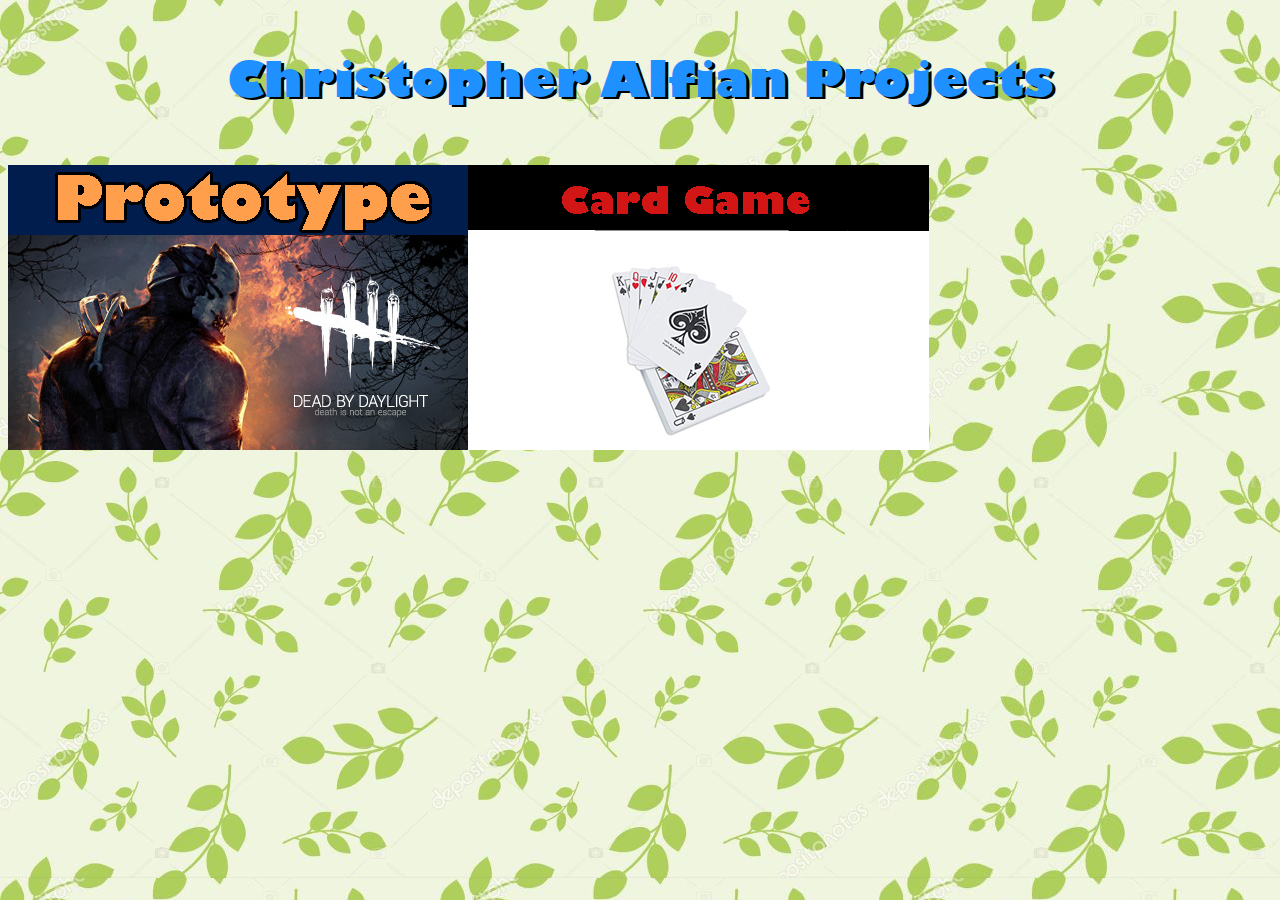
<file: index.html>
<!DOCTYPE html>
<html>

<head>
	<link rel="stylesheet" href="Stylehome.css">
</head>

<body>


	 <div>
        <div class="name">
            <p>Christopher Alfian Projects</p>
        </div>
 
    </div>

	<div class="nav">
		<a href="dbd.html"><div class="navimg"><img src="assets/Pictures/prototype.png" alt="prototype"></div></a>
		<a href="card.html"><div class="navimg"><img src="assets/Pictures/cards.png" alt="bartle"></div></a>
		<iframe frameborder="0" src="https://itch.io/embed/524423" width="552" height="167"></iframe>
		<iframe frameborder="0" src="https://itch.io/embed/547356" width="552" height="167"></iframe>
		<iframe frameborder="0" src="https://itch.io/embed/557086" width="552" height="167"></iframe>
	
	</div>
	


</body>



</html>
</file>
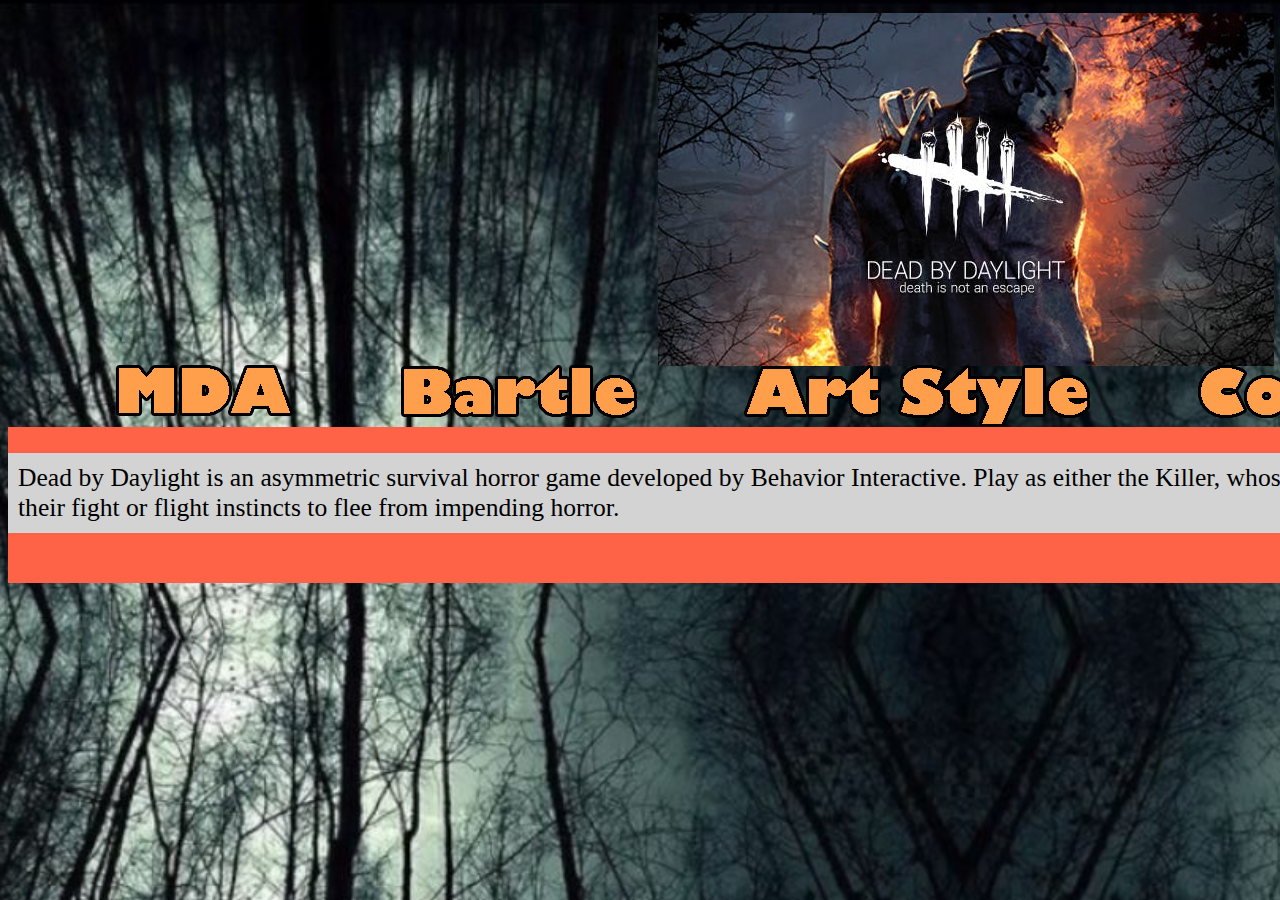
<file: Prototype website/index.html>
<!DOCTYPE html>
<html>

<head>
	<link rel="stylesheet" href="StyleSheet/Style.css">
</head>

<body>


    <div class="bannerlong">
        <div class="banner1">
            <img src="../../assets/Pictures/dbd.jpg" alt="Jojo part 3" >
        </div>
 
    </div>

	<div class="nav">
		<a href="mda.html"><div class="navimg"><img src="../../assets/Pictures/MDA.png" alt="MDA"></div></a>
		<a href="bartle.html"><div class="navimg"><img src="../../assets/Pictures/Bartle.png" alt="bartle"></div></a>
		<a href="artstyle.html"><div class="navimg"><img src="../../assets/Pictures/Art Style.png" alt="artstyle"></div></a>
		<a href="concept.html"><div class="navimg"><img src="../../assets/Pictures/Concept.png" alt="concept"></div></a>
		<a href="video.html"><div class="navimg"><img src="../../assets/Pictures/Video.png" alt="Video"></div></a>
	</div>
	
	<div class="text">
<p>Dead by Daylight is an asymmetric survival horror game developed by Behavior Interactive. Play as either the Killer, whose goal is to let no one escape alive, or the Survivors using their fight or flight instincts to flee from impending horror.</p>
	</div>



</body>



</html>
</file>
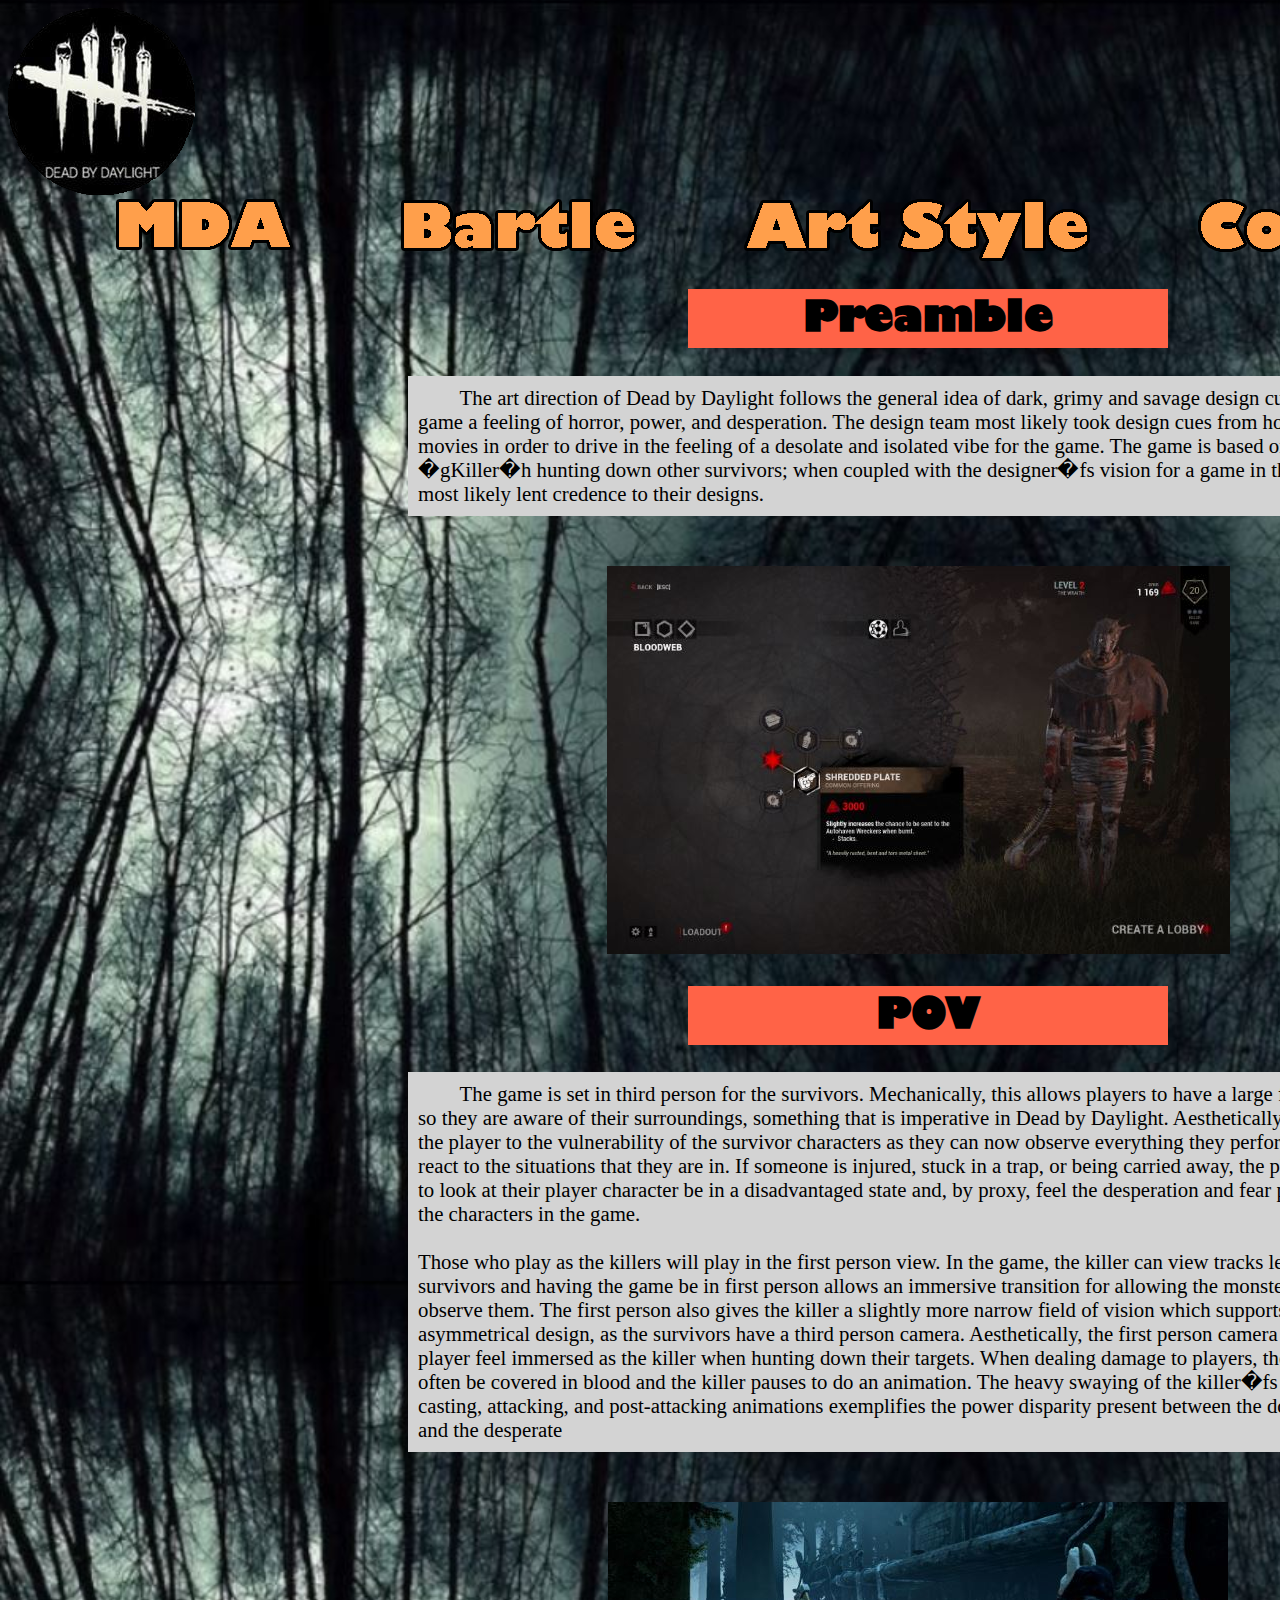
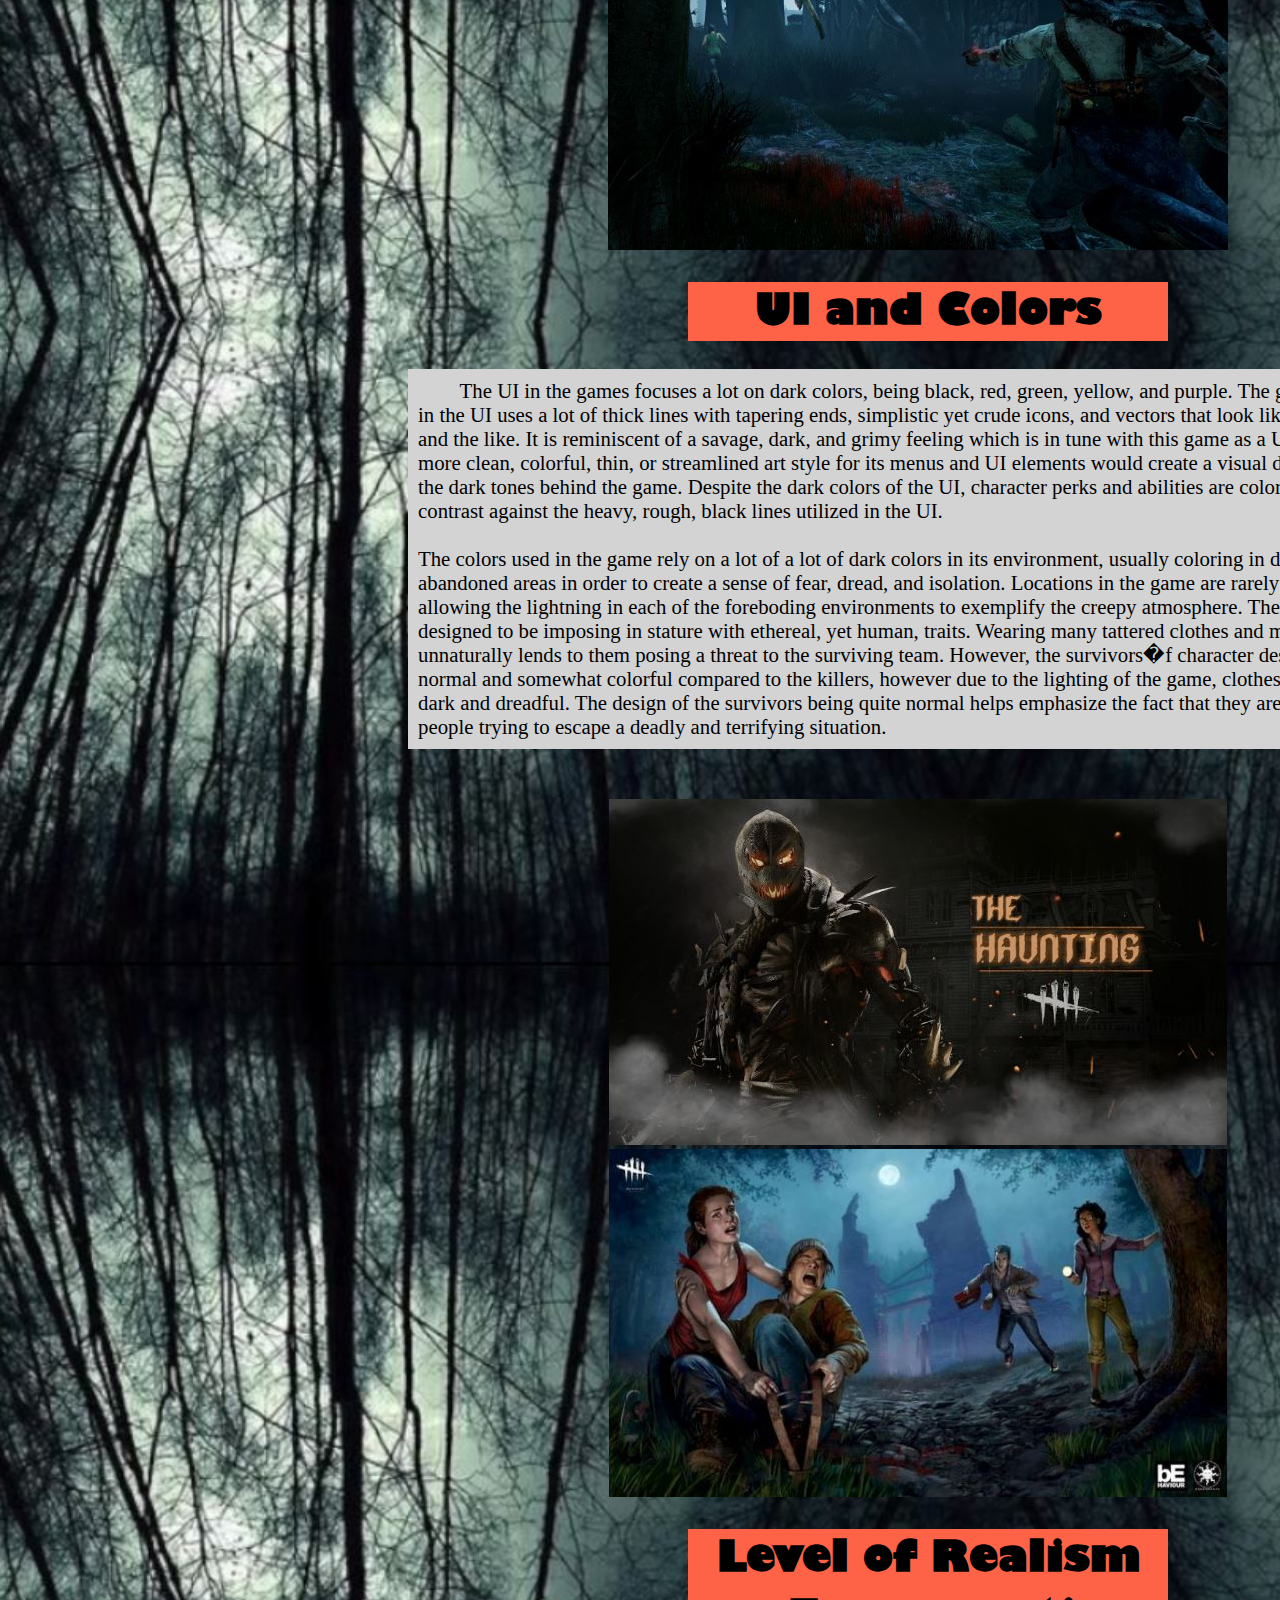
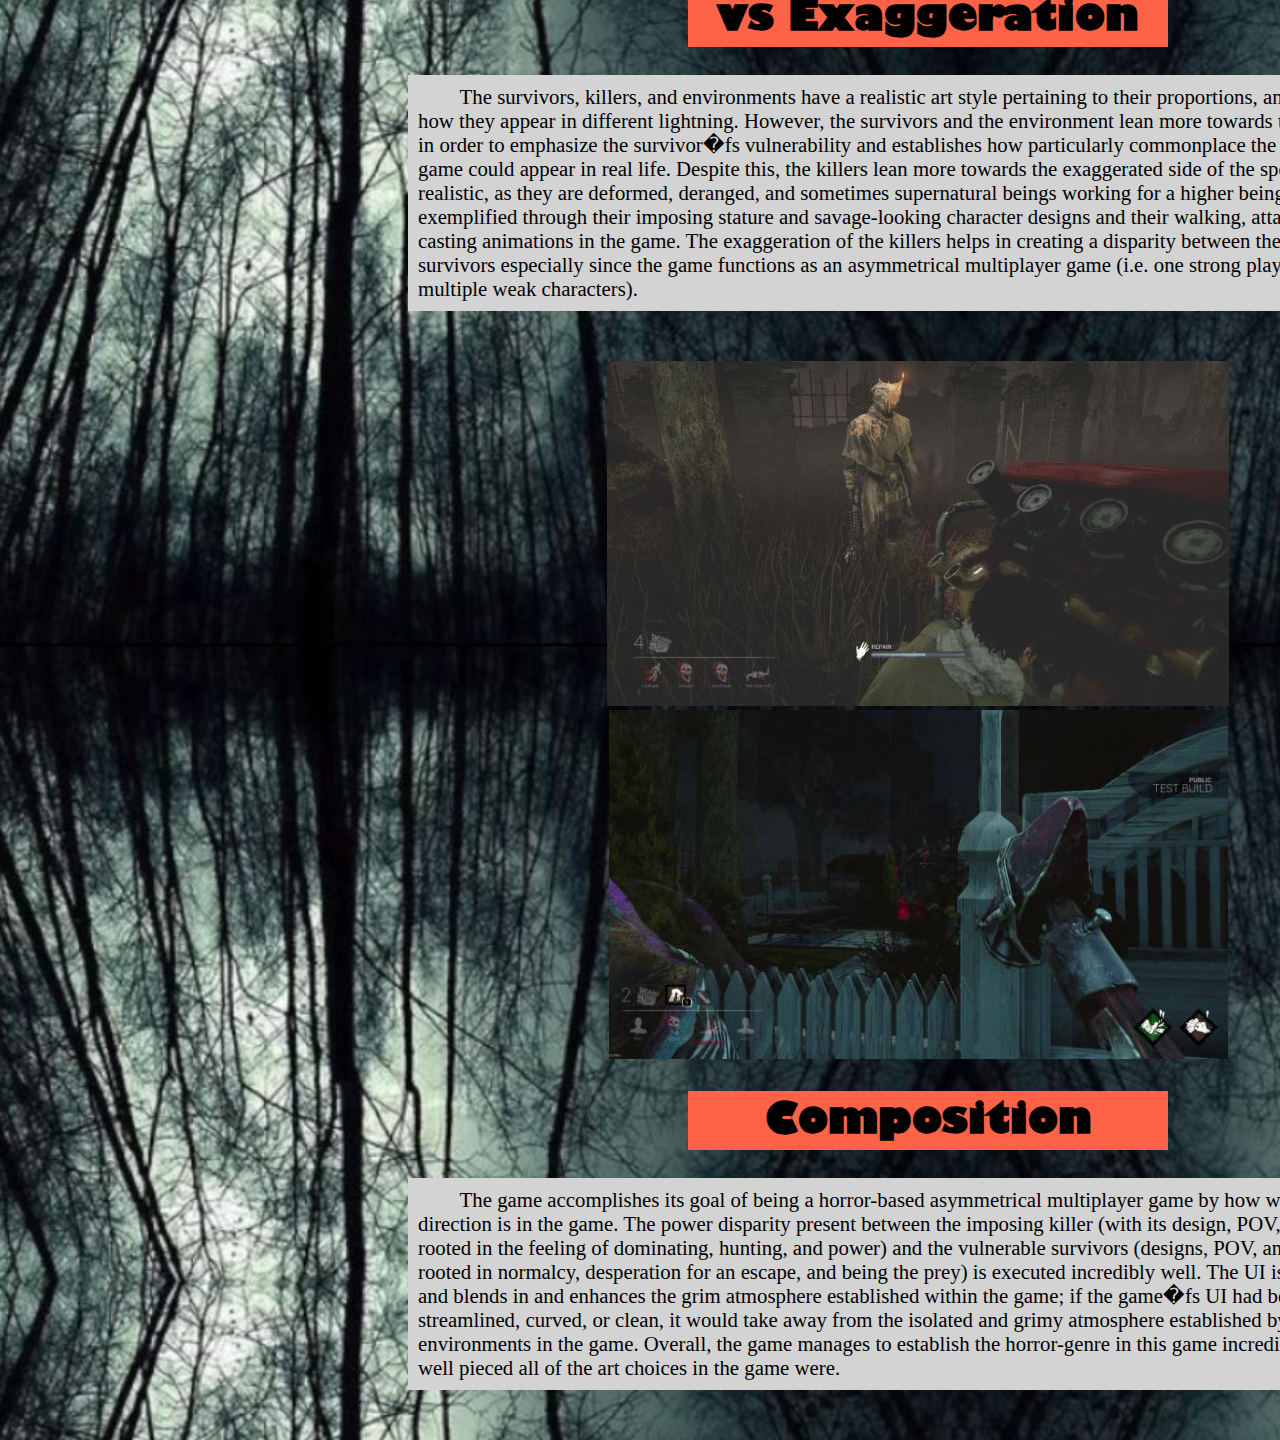
<file: artstyle.html>
<!DOCTYPE html>
<html>

<head>
<link rel="stylesheet" href="Style.css">
</head>

<body>
	<div>

		<a href="dbd.html"><img src="assets/Pictures/home.png" alt="dbd logo" ></a>
	

	</div>

    <div class="nav">
        <a href="mda.html"><div class="navimg"><img src="assets/Pictures/MDA.png" alt="MDA"></div></a>
        <a href="bartle.html"><div class="navimg"><img src="assets/Pictures/Bartle.png" alt="bartle"></div></a>
        <a href="artstyle.html"><div class="navimg"><img src="assets/Pictures/Art Style.png" alt="artstyle"></div></a>
        <a href="concept.html"><div class="navimg"><img src="assets/Pictures/Concept.png" alt="concept"></div></a>
        <a href="video.html"><div class="navimg"><img src="assets/Pictures/Video.png" alt="Video"></div></a>
    </div>

	<div class="titleMusic">
		<h1>Preamble</h1>
	</div>

	
	<div class="fights">
		<p>The art direction of Dead by Daylight follows the general idea of dark, grimy and savage design cues to give the game a feeling of horror, power, and desperation. The design team most likely took design cues from horror games and movies in order to drive in the feeling of a desolate and isolated vibe for the game. The game is based on a singular �gKiller�h hunting down other survivors; when coupled with the designer�fs vision for a game in the horror genre, most likely lent credence to their designs.</p>

	</div>

	<div class="Video">
		<img src="assets/Pictures/Art1.JPG" alt="Art1" >
	</div>


	<div class="titleMusic">
		<h1>POV</h1>
	</div>

	
	<div class="fights">
		<p>    The game is set in third person for the survivors. Mechanically, this allows players to have a large field of vision so they are aware of their surroundings, something that is imperative in Dead by Daylight. Aesthetically, this exposes the player to the vulnerability of the survivor characters as they can now observe everything they perform and how they react to the situations that they are in. If someone is injured, stuck in a trap, or being carried away, the player is forced to look at their player character be in a disadvantaged state and, by proxy, feel the desperation and fear present within the characters in the game.<br> <br>
	    Those who play as the killers will play in the first person view. In the game, the killer can view tracks left behind survivors and having the game be in first person allows an immersive transition for allowing the monster to be able to observe them. The first person also gives the killer a slightly more narrow field of vision which supports the game�fs asymmetrical design, as the survivors have a third person camera. Aesthetically, the first person camera makes the player feel immersed as the killer when hunting down their targets. When dealing damage to players, the screen will often be covered in blood and the killer pauses to do an animation. The heavy swaying of the killer�fs walking, skill-casting, attacking, and post-attacking animations exemplifies the power disparity present between the dominating killer and the desperate 
</p>

	</div>

	<div class="Video">
		<img src="assets/Pictures/Art2.JPG" alt="Art2" >
	</div>


	<div class="titleMusic">
		<h1>UI and Colors</h1>
	</div>

	<div class="fights">
		<p>The UI in the games focuses a lot on dark colors, being black, red, green, yellow, and purple. The graphic design in the UI uses a lot of thick lines with tapering ends, simplistic yet crude icons, and vectors that look like blood splatters and the like. It is reminiscent of a savage, dark, and grimy feeling which is in tune with this game as a UI with a much more clean, colorful, thin, or streamlined art style for its menus and UI elements would create a visual dissonance with the dark tones behind the game. Despite the dark colors of the UI, character perks and abilities are colored in order to contrast against the heavy, rough, black lines utilized in the UI.<br><br>
	The colors used in the game rely on a lot of a lot of dark colors in its environment, usually coloring in desolate and abandoned areas in order to create a sense of fear, dread, and isolation. Locations in the game are rarely lit, if ever, allowing the lightning in each of the foreboding environments to exemplify the creepy atmosphere. The killers are designed to be imposing in stature with ethereal, yet human, traits. Wearing many tattered clothes and moving unnaturally lends to them posing a threat to the surviving team. However, the survivors�f character designs seem very normal and somewhat colorful compared to the killers, however due to the lighting of the game, clothes still appear dark and dreadful. The design of the survivors being quite normal helps emphasize the fact that they are just normal people trying to escape a deadly and terrifying situation. 
	</p>

	</div>

	<div class="Video">
		<img src="assets/Pictures/Art3.JPG" alt="Art3" >
	</div>

	<div class="Video">
		<img src="assets/Pictures/Art4.JPG" alt="Art4" >
	</div>

	<div class="titleMusic">
		<h1>Level of Realism vs Exaggeration</h1>
	</div>


	<div class="fights">
		<p>The survivors, killers, and environments have a realistic art style pertaining to their proportions, animations, and how they appear in different lightning. However, the survivors and the environment lean more towards the realistic side in order to emphasize the survivor�fs vulnerability and establishes how particularly commonplace the maps in the game could appear in real life. Despite this, the killers lean more towards the exaggerated side of the spectrum of realistic, as they are deformed, deranged, and sometimes supernatural beings working for a higher being. This is exemplified through their imposing stature and savage-looking character designs and their walking, attacking, and spell casting animations in the game. The exaggeration of the killers helps in creating a disparity between the killers and survivors especially since the game functions as an asymmetrical multiplayer game (i.e. one strong player versus multiple weak characters). </p>

	</div>

	<div class="Video">
		<img src="assets/Pictures/Art5.JPG" alt="Art5" >
	</div>

	<div class="Video">
		<img src="assets/Pictures/Art6.JPG" alt="Art6" >
	</div>

	<div class="titleMusic">
		<h1>Composition</h1>
	</div>


	<div class="fights">
		<p>The game accomplishes its goal of being a horror-based asymmetrical multiplayer game by how well put the art direction is in the game. The power disparity present between the imposing killer (with its design, POV, and animations rooted in the feeling of dominating, hunting, and power) and the vulnerable survivors (designs, POV, and animations rooted in normalcy, desperation for an escape, and being the prey) is executed incredibly well. The UI is stylishly dirty and blends in and enhances the grim atmosphere established within the game; if the game�fs UI had been more streamlined, curved, or clean, it would take away from the isolated and grimy atmosphere established by the environments in the game. Overall, the game manages to establish the horror-genre in this game incredibly well by how well pieced all of the art choices in the game were. </p>

	</div>


</body>



</html>
</file>
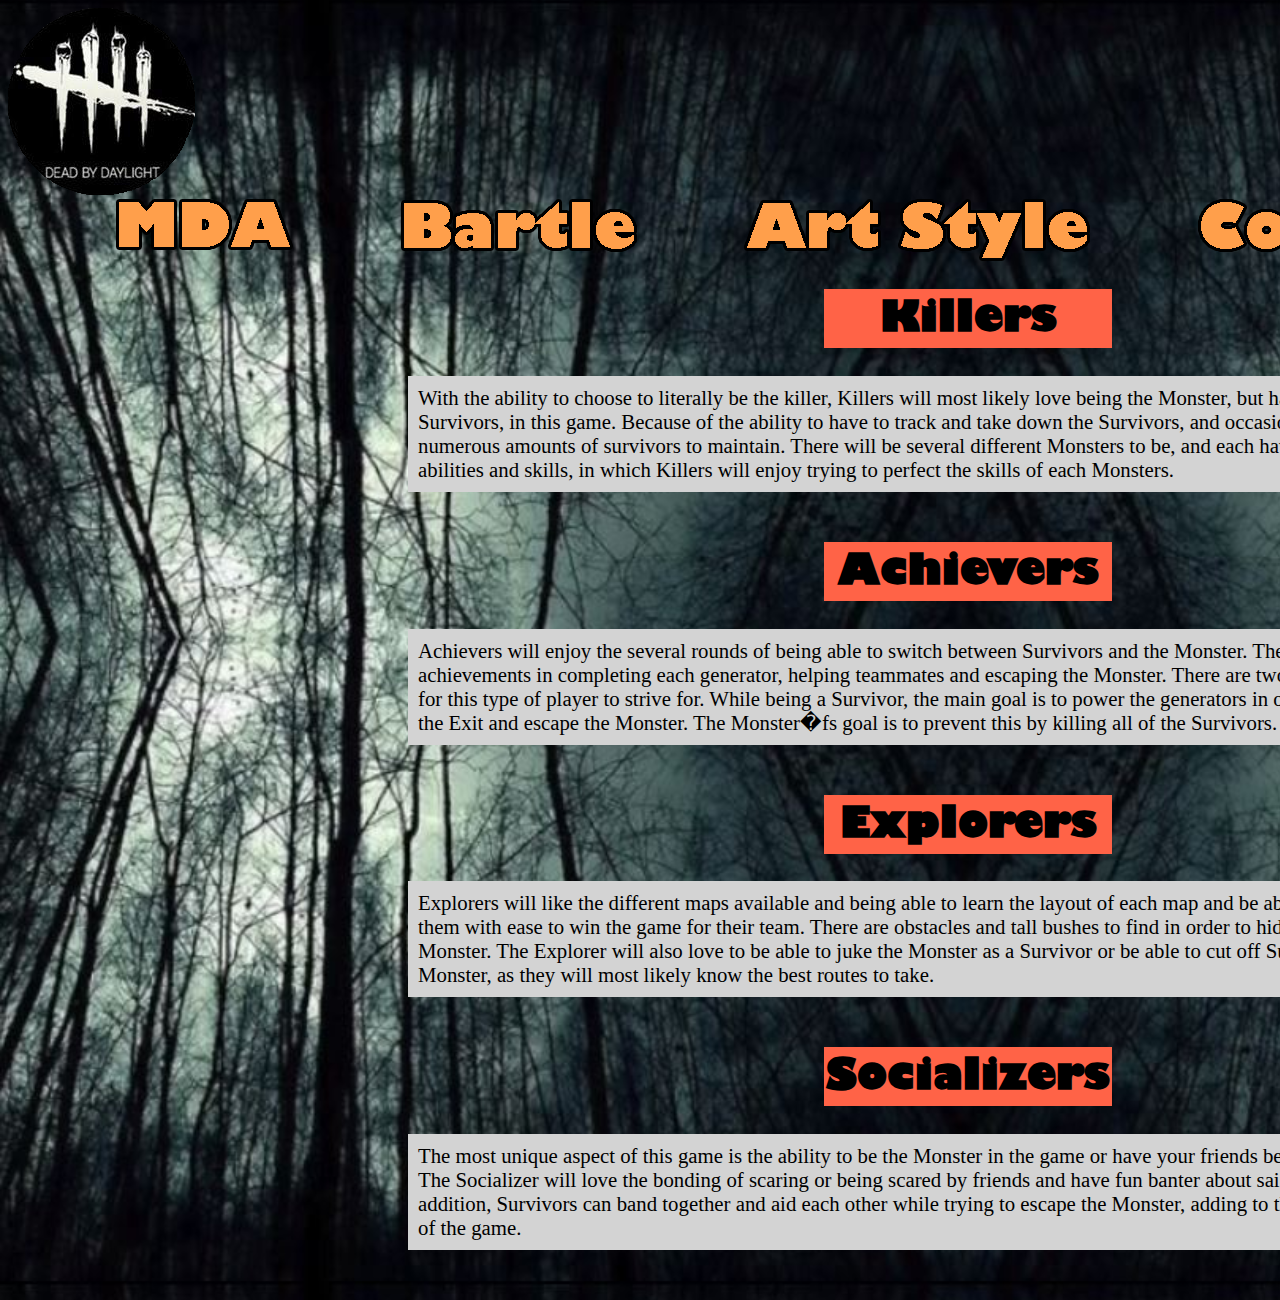
<file: bartle.html>
<!DOCTYPE html>
<html>

<head>
	<link rel="stylesheet" href="Style.css">
</head>

<body>
<div class="bg">
	<div>

	
		<a href="dbd.html"><img src="assets/Pictures/home.png" alt="dbd logo" ></a>
	
	</div>

    <div class="nav">
        <a href="mda.html"><div class="navimg"><img src="assets/Pictures/MDA.png" alt="MDA"></div></a>
        <a href="bartle.html"><div class="navimg"><img src="assets/Pictures/Bartle.png" alt="bartle"></div></a>
        <a href="artstyle.html"><div class="navimg"><img src="assets/Pictures/Art Style.png" alt="artstyle"></div></a>
        <a href="concept.html"><div class="navimg"><img src="assets/Pictures/Concept.png" alt="concept"></div></a>
        <a href="video.html"><div class="navimg"><img src="assets/Pictures/Video.png" alt="Video"></div></a>
    </div>

	<div class="title">
		<h1>Killers</h1>
	</div>

	<div class="fight">
        <p>With the ability to choose to literally be the killer, Killers will most likely love being the Monster, but hate being the Survivors, in this game. Because of the ability to have to track and take down the Survivors, and occasionally, numerous amounts of survivors to maintain. There will be several different Monsters to be, and each have different abilities and skills, in which Killers will enjoy trying to perfect the skills of each Monsters.</p>
	</div>

	<div class="title">
		<h1>Achievers</h1>
	</div>

	<div class="fight">
        <p>Achievers will enjoy the several rounds of being able to switch between Survivors and the Monster. There are small achievements in completing each generator, helping teammates and escaping the Monster. There are two overall goals for this type of player to strive for. While being a Survivor, the main goal is to power the generators in order to power the Exit and escape the Monster. The Monster�fs goal is to prevent this by killing all of the Survivors.</p>
	</div>

	<div class="title">
		<h1>Explorers</h1>
	</div>

	<div class="fight">
        <p>Explorers will like the different maps available and being able to learn the layout of each map and be able to navigate them with ease to win the game for their team. There are obstacles and tall bushes to find in order to hide from the Monster. The Explorer will also love to be able to juke the Monster as a Survivor or be able to cut off Survivors as the Monster, as they will most likely know the best routes to take.</p>
	</div>

	<div class="title">
		<h1>Socializers</h1>
	</div>

	<div class="fight">
        <p>The most unique aspect of this game is the ability to be the Monster in the game or have your friends be the Monster. The Socializer will love the bonding of scaring or being scared by friends and have fun banter about said scares. In addition, Survivors can band together and aid each other while trying to escape the Monster, adding to the social aspect of the game.</p>
	</div>


</div>

</body>



</html>
</file>
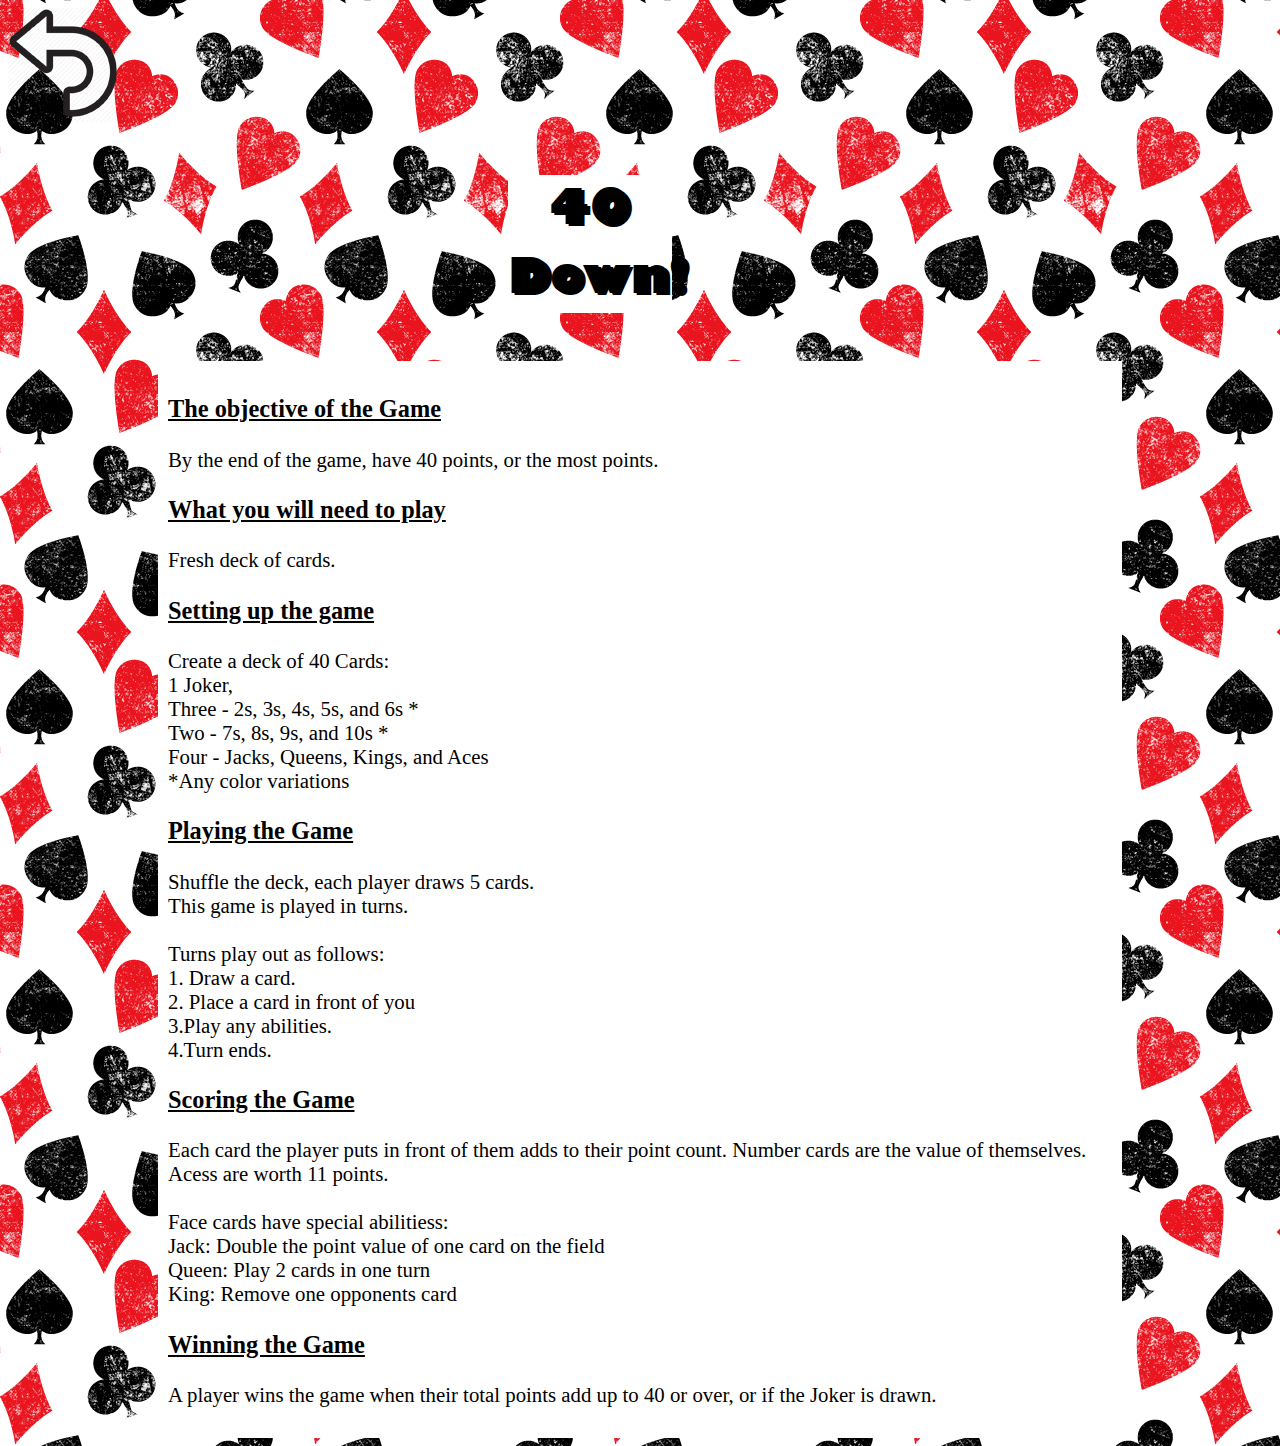
<file: card.html>
<!DOCTYPE html>
<html>

<head>
	<link rel="stylesheet" href="Stylecard.css">
</head>

<body>

<div>
<a href="index.html"><img src="assets/Pictures/back.png" alt="back" ></a>
</div>

	 <div>
        <div class="name">
            <p>40 Down!</p>
        </div>
 
    </div>

	<div class="rules">
	<h3>The objective of the Game<br></h3>

<p>By the end of the game, have 40 points, or the most points.</p>
<h3>What you will need to play</h3>

<p>Fresh deck of cards.</p>

<h3>Setting up the game</h3>

<p>Create a deck of 40 Cards:
<br>1 Joker,
<br>Three - 2s, 3s, 4s, 5s, and 6s *
<br>Two - 7s, 8s, 9s, and 10s *
<br>Four - Jacks, Queens, Kings, and Aces
<br>*Any color variations</p>

<h3>Playing the Game</h3>

<p>Shuffle the deck, each player draws 5 cards.
<br>This game is played in turns.
<br><br>Turns play out as follows:
<br>1. Draw a card. 
<br>2. Place a card in front of you
<br>3.Play any abilities.
<br>4.Turn ends.</p>

<h3>Scoring the Game</h3>
<p>Each card the player puts in front of them adds to their point count. Number cards are the value of themselves. Acess are worth 11 points. 
<br><br>Face cards have special abilitiess:
<br>Jack: Double the point value of one card on the field
<br>Queen: Play 2 cards in one turn
<br>King: Remove one opponents card</p>

<h3>Winning the Game</h3>
<p>A player wins the game when their total points add up to 40 or over, or if the Joker is drawn.</p>
</p>

</div>

</body>



</html>
</file>
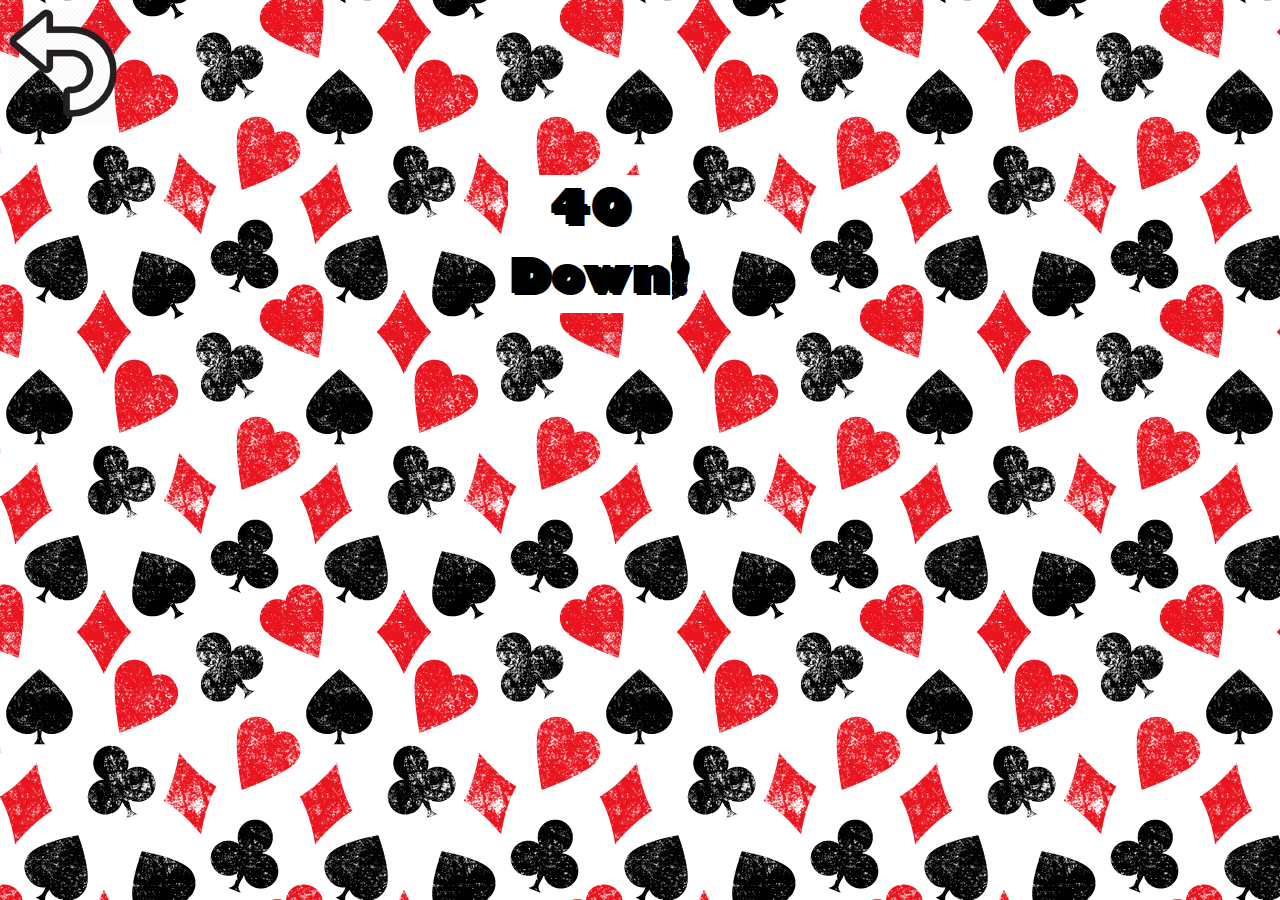
<file: cardvid.html>
<!DOCTYPE html>
<html>

<head>
	<link rel="stylesheet" href="Stylecard.css">
</head>

<body>

<div>
<a href="index.html"><img src="assets/Pictures/back.png" alt="back" ></a>
</div>

	 
        <div class="name">
            <p>40 Down!</p>
        </div>
 
    
	<div class="Video">
		<iframe width="768" height="400" src="https://www.youtube.com/embed/WA3JTBJZXM4" frameborder="0" allow="accelerometer; autoplay; encrypted-media; gyroscope; picture-in-picture" allowfullscreen></iframe>	</div>
	</div>

</body>



</html>
</file>
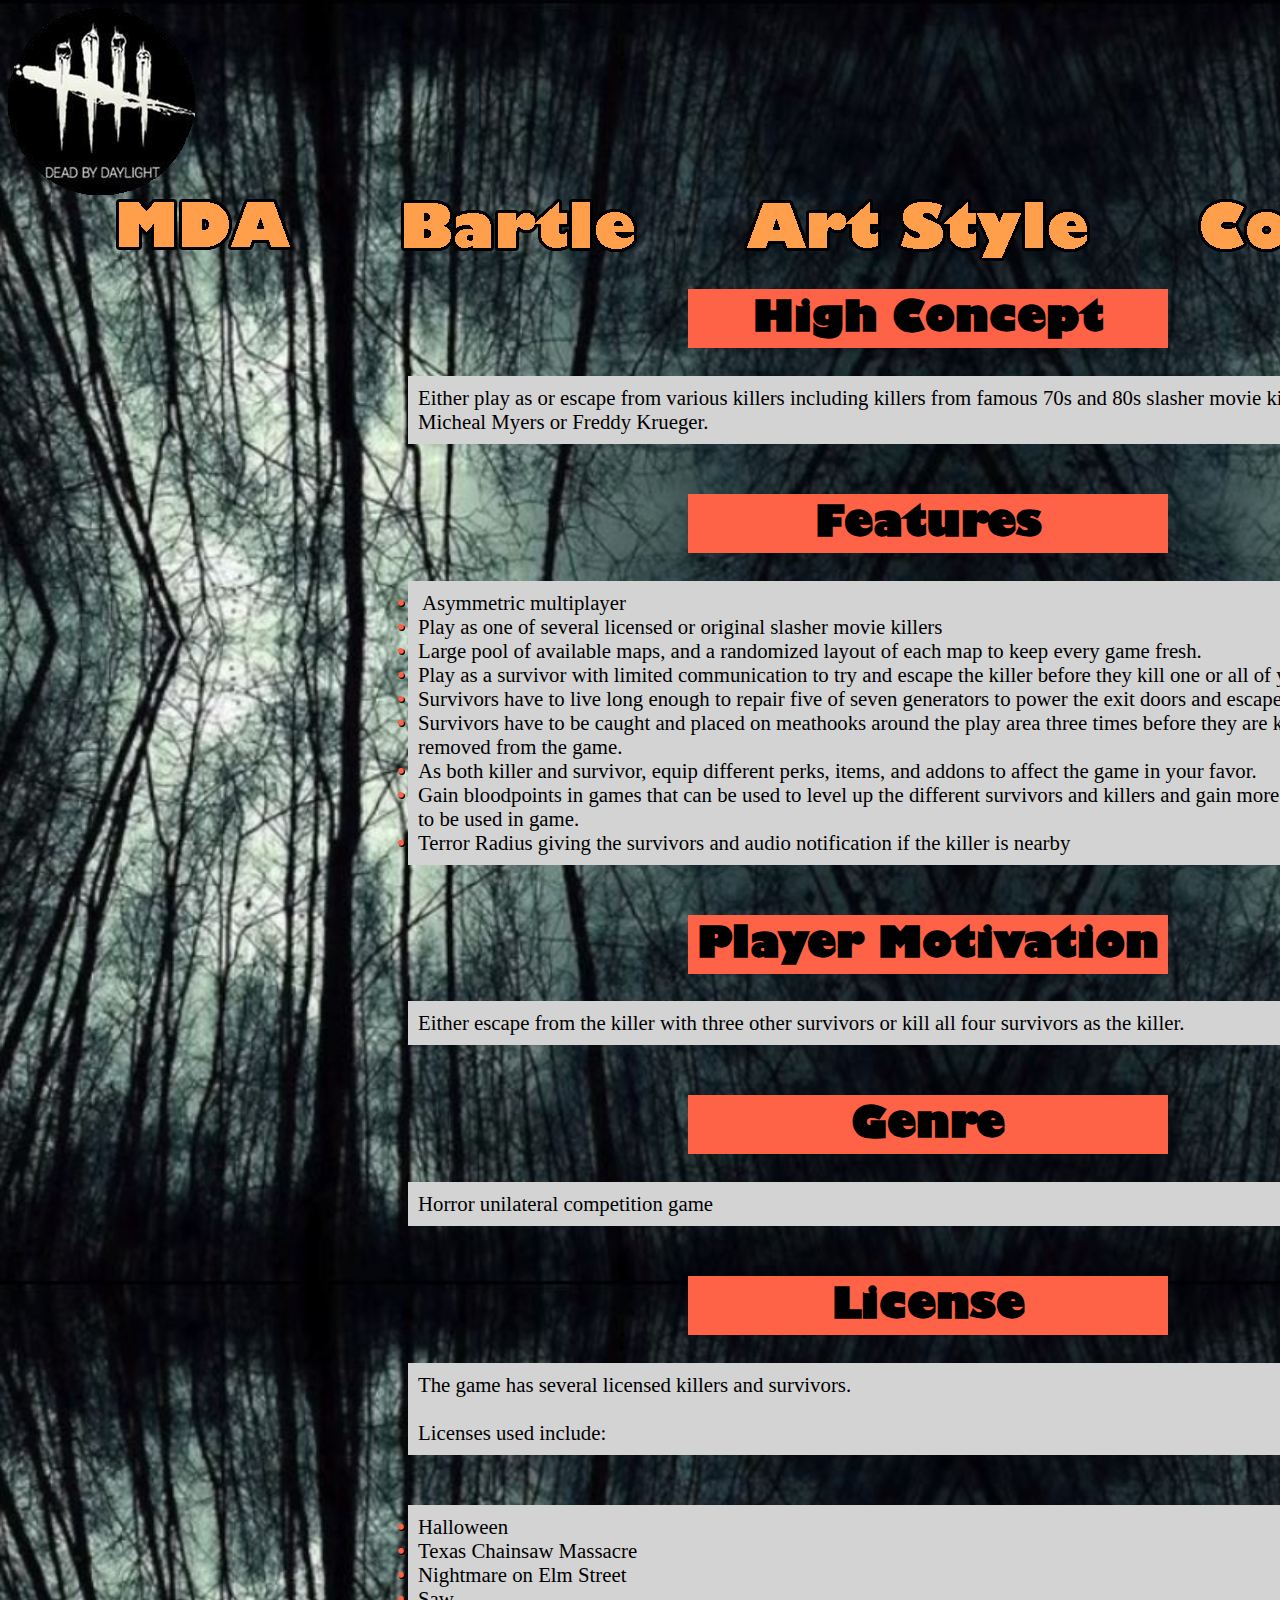
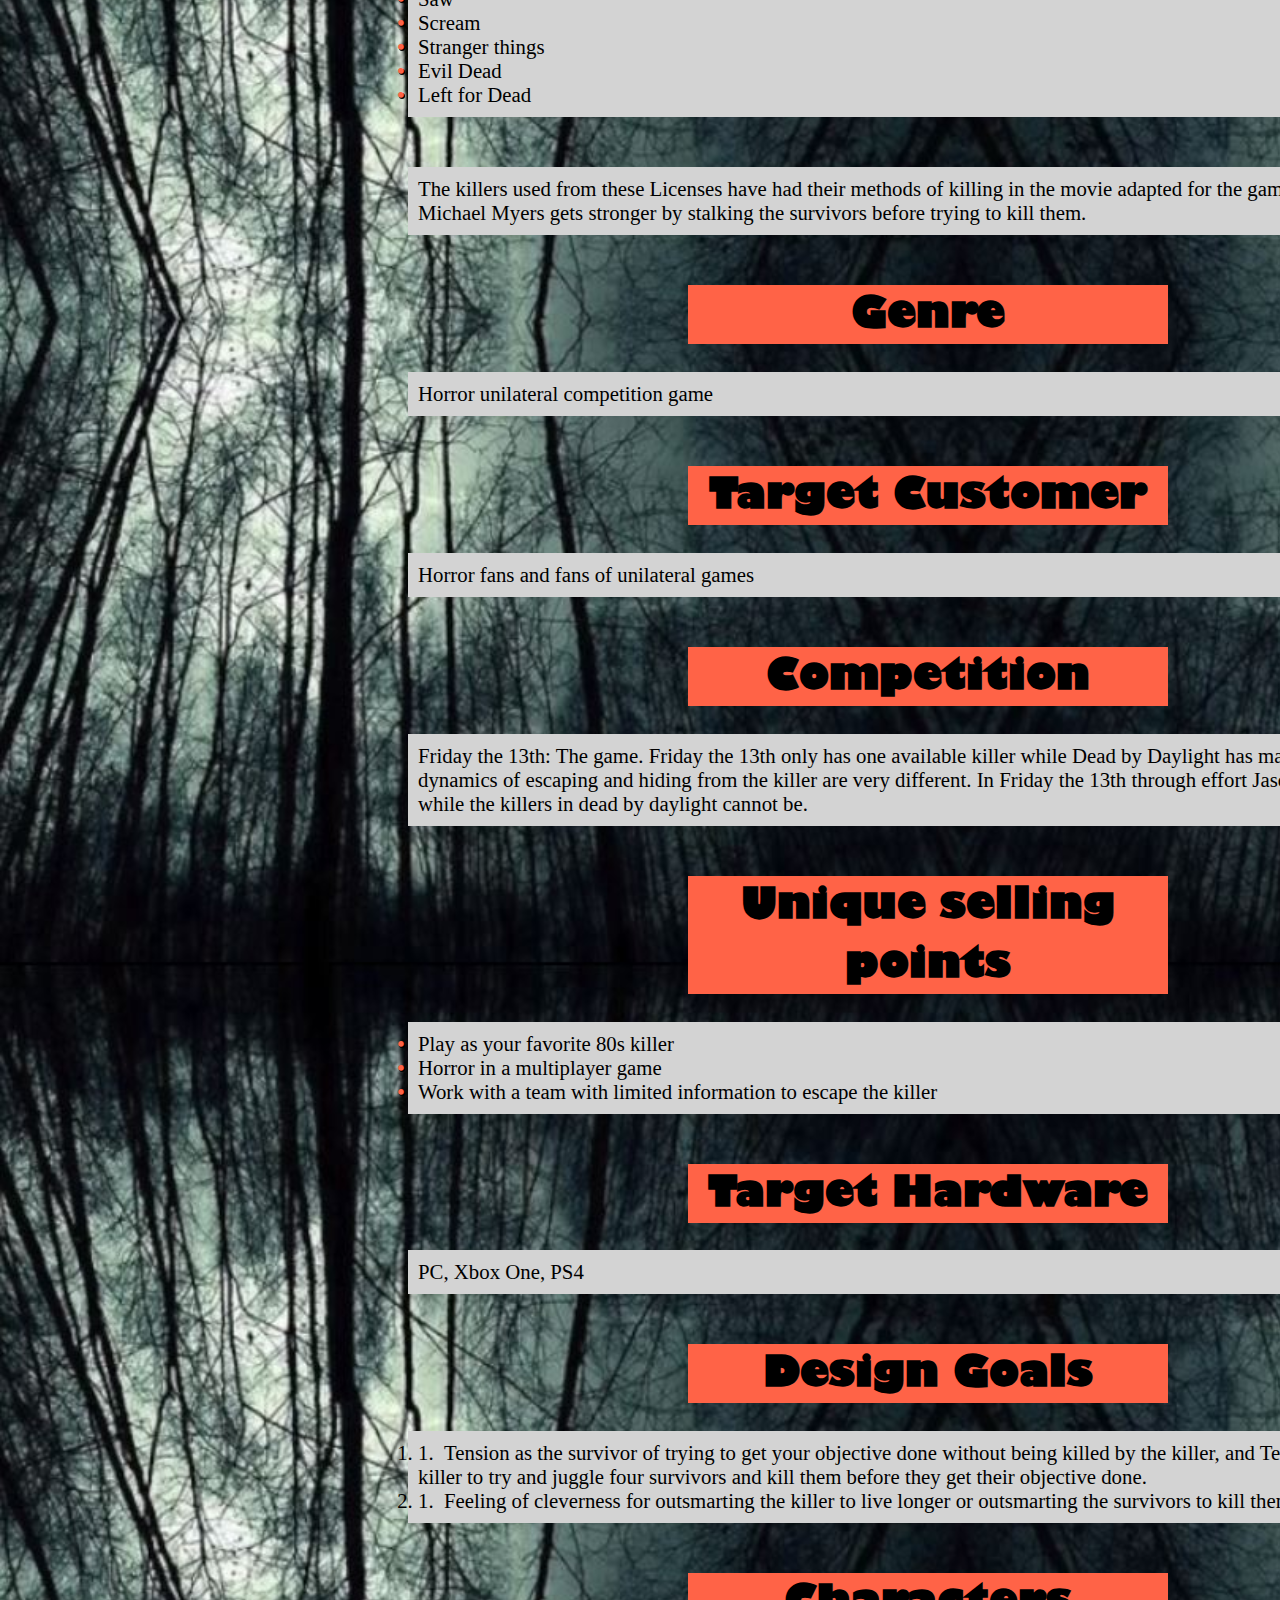
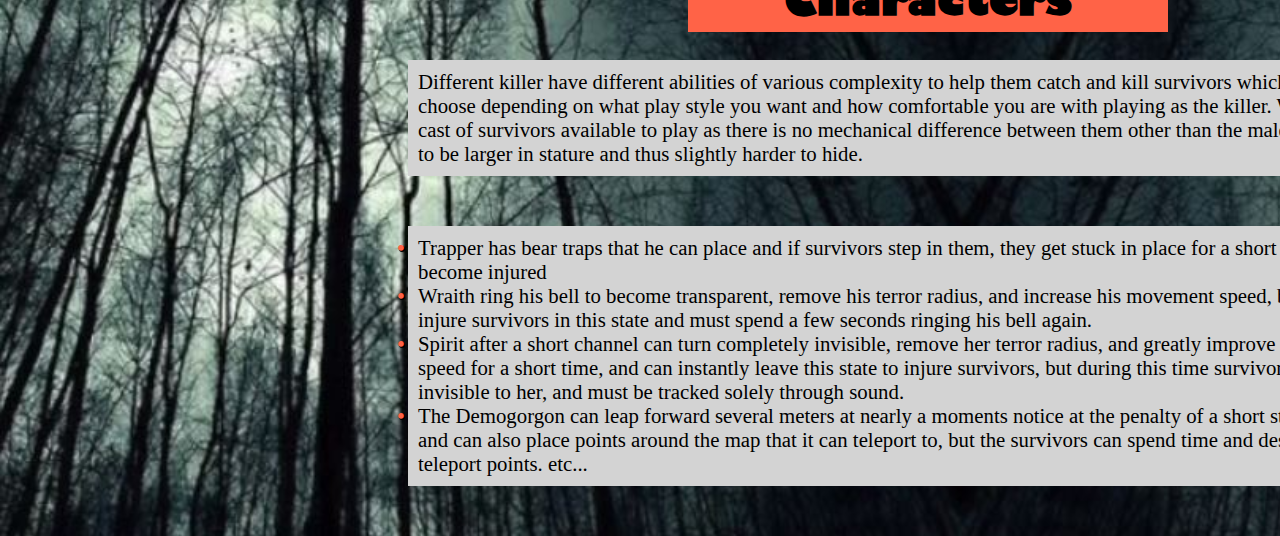
<file: concept.html>
<!DOCTYPE html>
<html>

<head>
<link rel="stylesheet" href="Style.css">
</head>

<body>
	<div>

		<a href="dbd.html"><img src="assets/Pictures/home.png" alt="dbd logo" ></a>
	

	</div>

    <div class="nav">
        <a href="mda.html"><div class="navimg"><img src="assets/Pictures/MDA.png" alt="MDA"></div></a>
        <a href="bartle.html"><div class="navimg"><img src="assets/Pictures/Bartle.png" alt="bartle"></div></a>
        <a href="artstyle.html"><div class="navimg"><img src="assets/Pictures/Art Style.png" alt="artstyle"></div></a>
        <a href="concept.html"><div class="navimg"><img src="assets/Pictures/Concept.png" alt="concept"></div></a>
        <a href="video.html"><div class="navimg"><img src="assets/Pictures/Video.png" alt="Video"></div></a>
    </div>
	

	<div class="titleMusic">
        <h1>High Concept</h1>
	</div>

	<div class="fight">
        <p> Either play as or escape from various killers including killers from famous 70s and 80s slasher movie killers such as Micheal Myers or Freddy Krueger.</p>
	</div>

	<div class="titleMusic">
        <h1>Features</h1>
	</div>

	<div class="fight">
        <ul>
            <li> Asymmetric multiplayer</li>
            <li>Play as one of several licensed or original slasher movie killers</li>
            <li>Large pool of available maps, and a randomized layout of each map to keep every game fresh.</li>
            <li>Play as a survivor with limited communication to try and escape the killer before they kill one or all of you.</li>
            <li>Survivors have to live long enough to repair five of seven generators to power the exit doors and escape</li>
            <li>Survivors have to be caught and placed on meathooks around the play area three times before they are killed and removed from the game.</li>
            <li>As both killer and survivor, equip different perks, items, and addons to affect the game in your favor.</li>
            <li>Gain bloodpoints in games that can be used to level up the different survivors and killers and gain more available perks to be used in game.</li>
            <li>Terror Radius giving the survivors and audio notification if the killer is nearby</li>

        </ul>
	</div>

	<div class="titleMusic">
        <h1>Player Motivation</h1>
	</div>

	<div class="fight">
        <p>Either escape from the killer with three other survivors or kill all four survivors as the killer.</p>
	</div>

	<div class="titleMusic">
        <h1>Genre</h1>
	</div>

	<div class="fight">
		<p>Horror unilateral competition game</p>

	</div>

	<div class="titleMusic">
		<h1>License</h1>
	</div>

	<div class="fight">
		<p>The game has several licensed killers and survivors. <br><br>
			Licenses used include:
		</p>
			<ul><li>Halloween<br></li>
				<li>Texas Chainsaw Massacre<br></li>
				<li>Nightmare on Elm Street<br></li>
				<li>Saw<br></li>
				<li>Scream<br></li>
				<li>Stranger things<br></li>
				<li>Evil Dead<br></li>
				<li>Left for Dead<br></li>
			</ul>
			<p>
			The killers used from these Licenses have had their methods of killing in the movie adapted for the game. For example Michael Myers gets stronger by stalking the survivors before trying to kill them. 
			</p>
	</div>

		<div class="titleMusic">
        <h1>Genre</h1>
	</div>

	<div class="fight">
		<p>Horror unilateral competition game</p>

	</div>

		<div class="titleMusic">
        <h1>Target Customer</h1>
	</div>

	<div class="fight">
		<p>Horror fans and fans of unilateral games</p>

	</div>

		<div class="titleMusic">
        <h1>Competition</h1>
	</div>

	<div class="fight">
		<p>Friday the 13th: The game. Friday the 13th only has one available killer while Dead by Daylight has many, and the dynamics of escaping and hiding from the killer are very different. In Friday the 13th through effort Jason can be killed while the killers in dead by daylight cannot be.</p>

	</div>


			<div class="titleMusic">
        <h1>Unique selling points</h1>
	</div>

	<div class="fight">
		<ul>
		<li>Play as your favorite 80s killer</li>
		<li>Horror in a multiplayer game</li>
		<li>Work with a team with limited information to escape the killer</li>

		</ul>


	</div>

			<div class="titleMusic">
        <h1>Target Hardware</h1>
	</div>

	<div class="fight">
		<p>PC, Xbox One, PS4</p>

	</div>

			<div class="titleMusic">
        <h1>Design Goals</h1>
	</div>

	<div class="fight">
		<ol>
			<li>Tension as the survivor of trying to get your objective done without being killed by the killer, and Tension as the killer to try and juggle four survivors and kill them before they get their objective done.</li>
			<li>Feeling of cleverness for outsmarting the killer to live longer or outsmarting the survivors to kill them faster.</li>

		</ol>

	</div>

			<div class="titleMusic">
        <h1>Characters</h1>
	</div>

	<div class="fight">
		<p>Different killer have different abilities of various complexity to help them catch and kill survivors which you can choose depending on what play style you want and how comfortable you are with playing as the killer. While there is a cast of survivors available to play as there is no mechanical difference between them other than the male survivors tend to be larger in stature and thus slightly harder to hide.</p>

		<ul>
			<li>Trapper has bear traps that he can place and if survivors step in them, they get stuck in place for a short time and become injured</li>
			<li>Wraith ring his bell to become transparent, remove his terror radius, and increase his movement speed, but he cannot injure survivors in this state and must spend a few seconds ringing his bell again.</li>
			<li>Spirit after a short channel can turn completely invisible, remove her terror radius, and greatly improve movement speed for a short time, and can instantly leave this state to injure survivors, but during this time survivors are also invisible to her, and must be tracked solely through sound.</li>
			<li>The Demogorgon can leap forward several meters at nearly a moments notice at the penalty of a short stun if you miss, and can also place points around the map that it can teleport to, but the survivors can spend time and destroy these teleport points. etc...</li>
		</ul>
	</div>

		
</body>



</html>
</file>
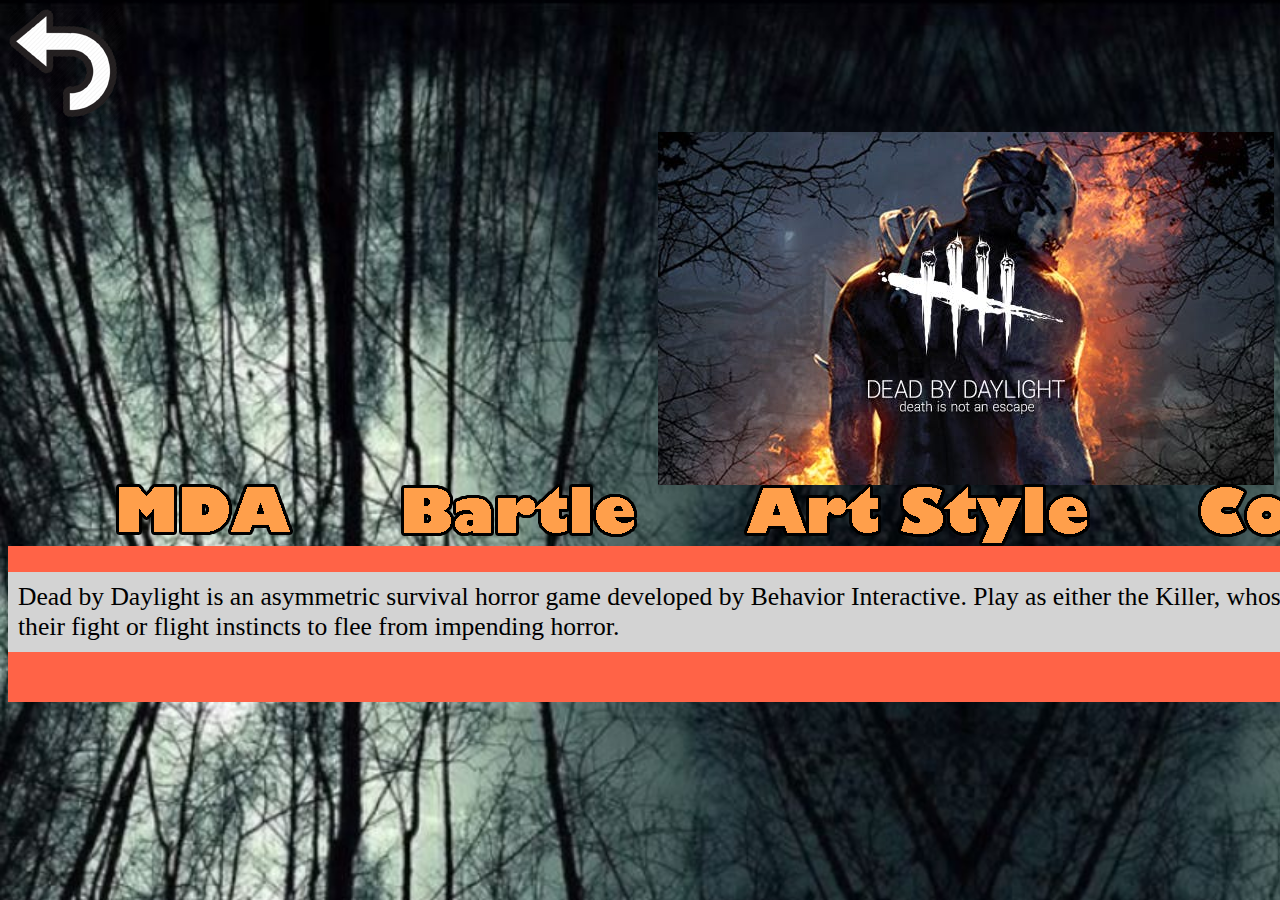
<file: dbd.html>
<!DOCTYPE html>
<html>

<head>
	<link rel="stylesheet" href="Style.css">
</head>

<body>

<div>
<a href="index.html"><img src="assets/Pictures/back.png" alt="back" ></a>
</div>


    <div class="bannerlong">
        <div class="banner1">
            <img src="assets/Pictures/dbd.jpg" alt="Jojo part 3" >
        </div>
 
    </div>

	<div class="nav">
		<a href="mda.html"><div class="navimg"><img src="assets/Pictures/MDA.png" alt="MDA"></div></a>
		<a href="bartle.html"><div class="navimg"><img src="assets/Pictures/Bartle.png" alt="bartle"></div></a>
		<a href="artstyle.html"><div class="navimg"><img src="assets/Pictures/Art Style.png" alt="artstyle"></div></a>
		<a href="concept.html"><div class="navimg"><img src="assets/Pictures/Concept.png" alt="concept"></div></a>
		<a href="video.html"><div class="navimg"><img src="assets/Pictures/Video.png" alt="Video"></div></a>
	</div>
	
	<div class="text">
<p>Dead by Daylight is an asymmetric survival horror game developed by Behavior Interactive. Play as either the Killer, whose goal is to let no one escape alive, or the Survivors using their fight or flight instincts to flee from impending horror.</p>
	</div>



</body>



</html>
</file>
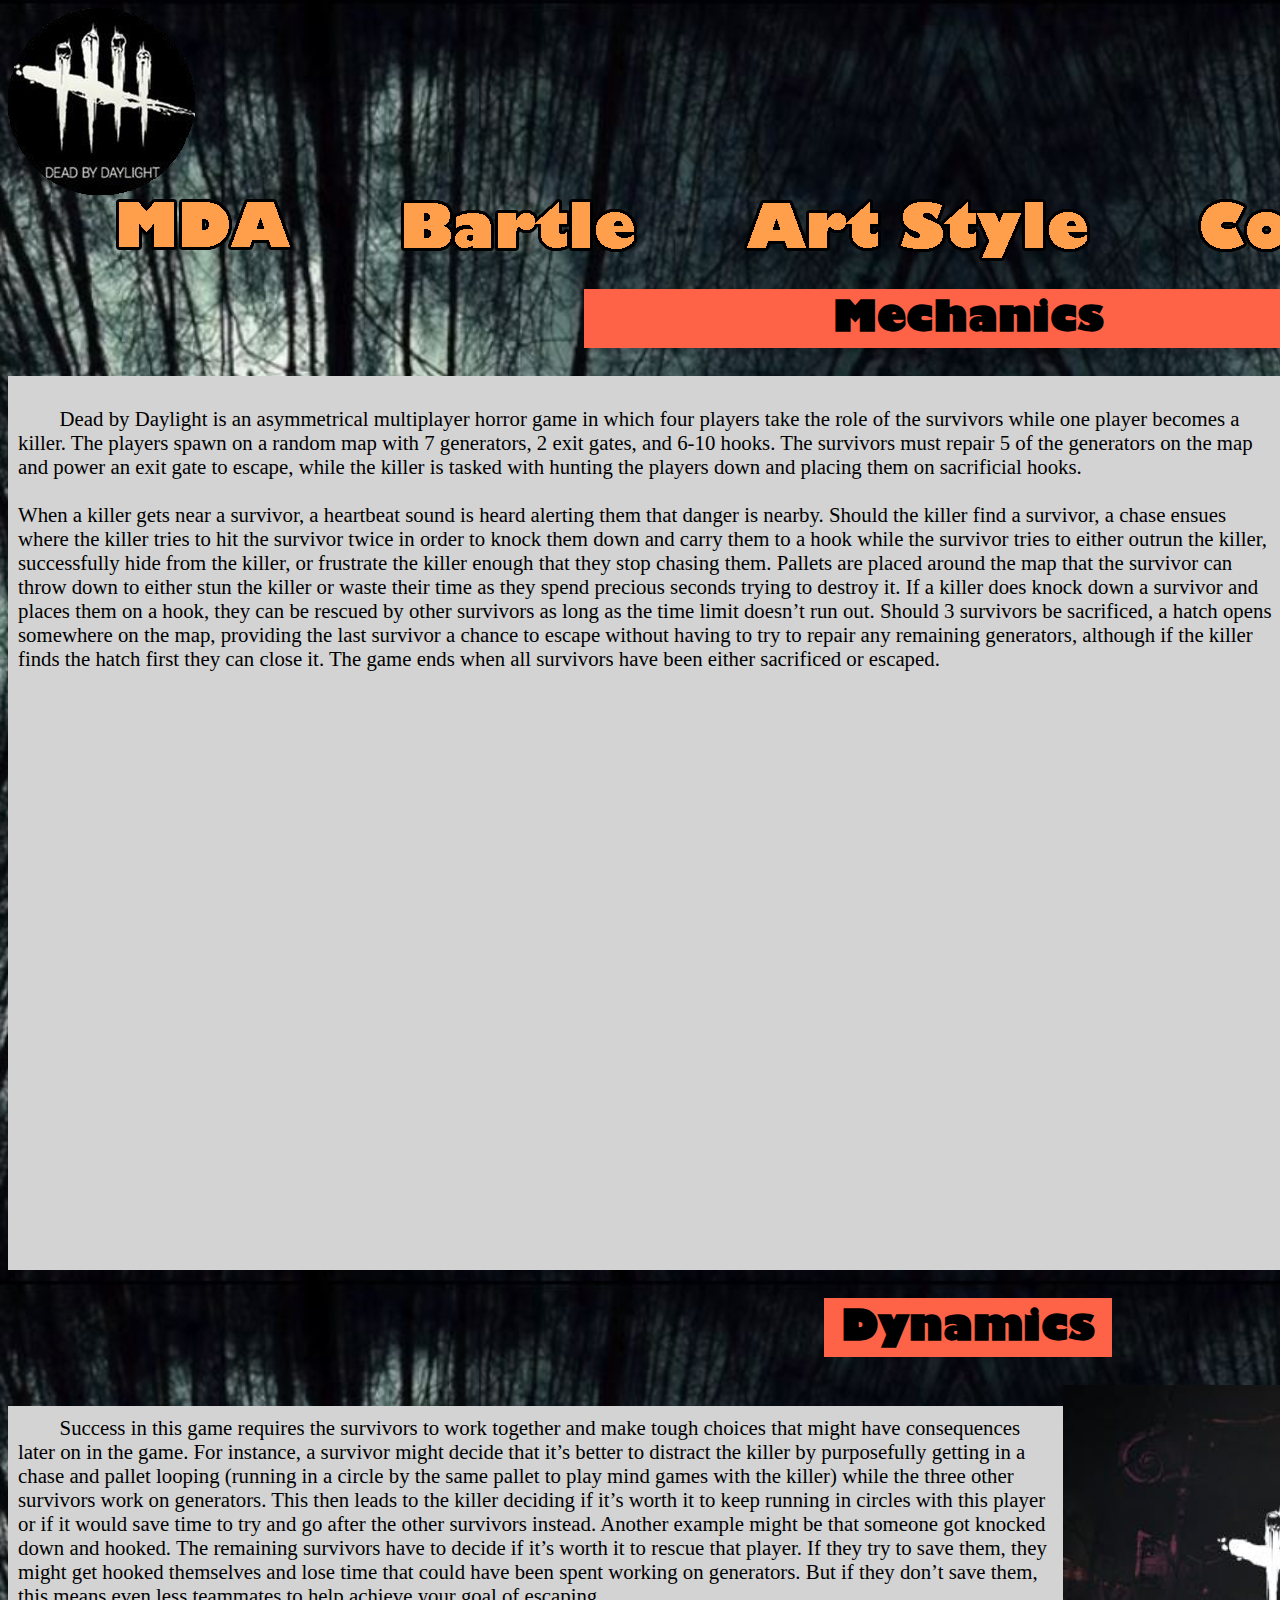
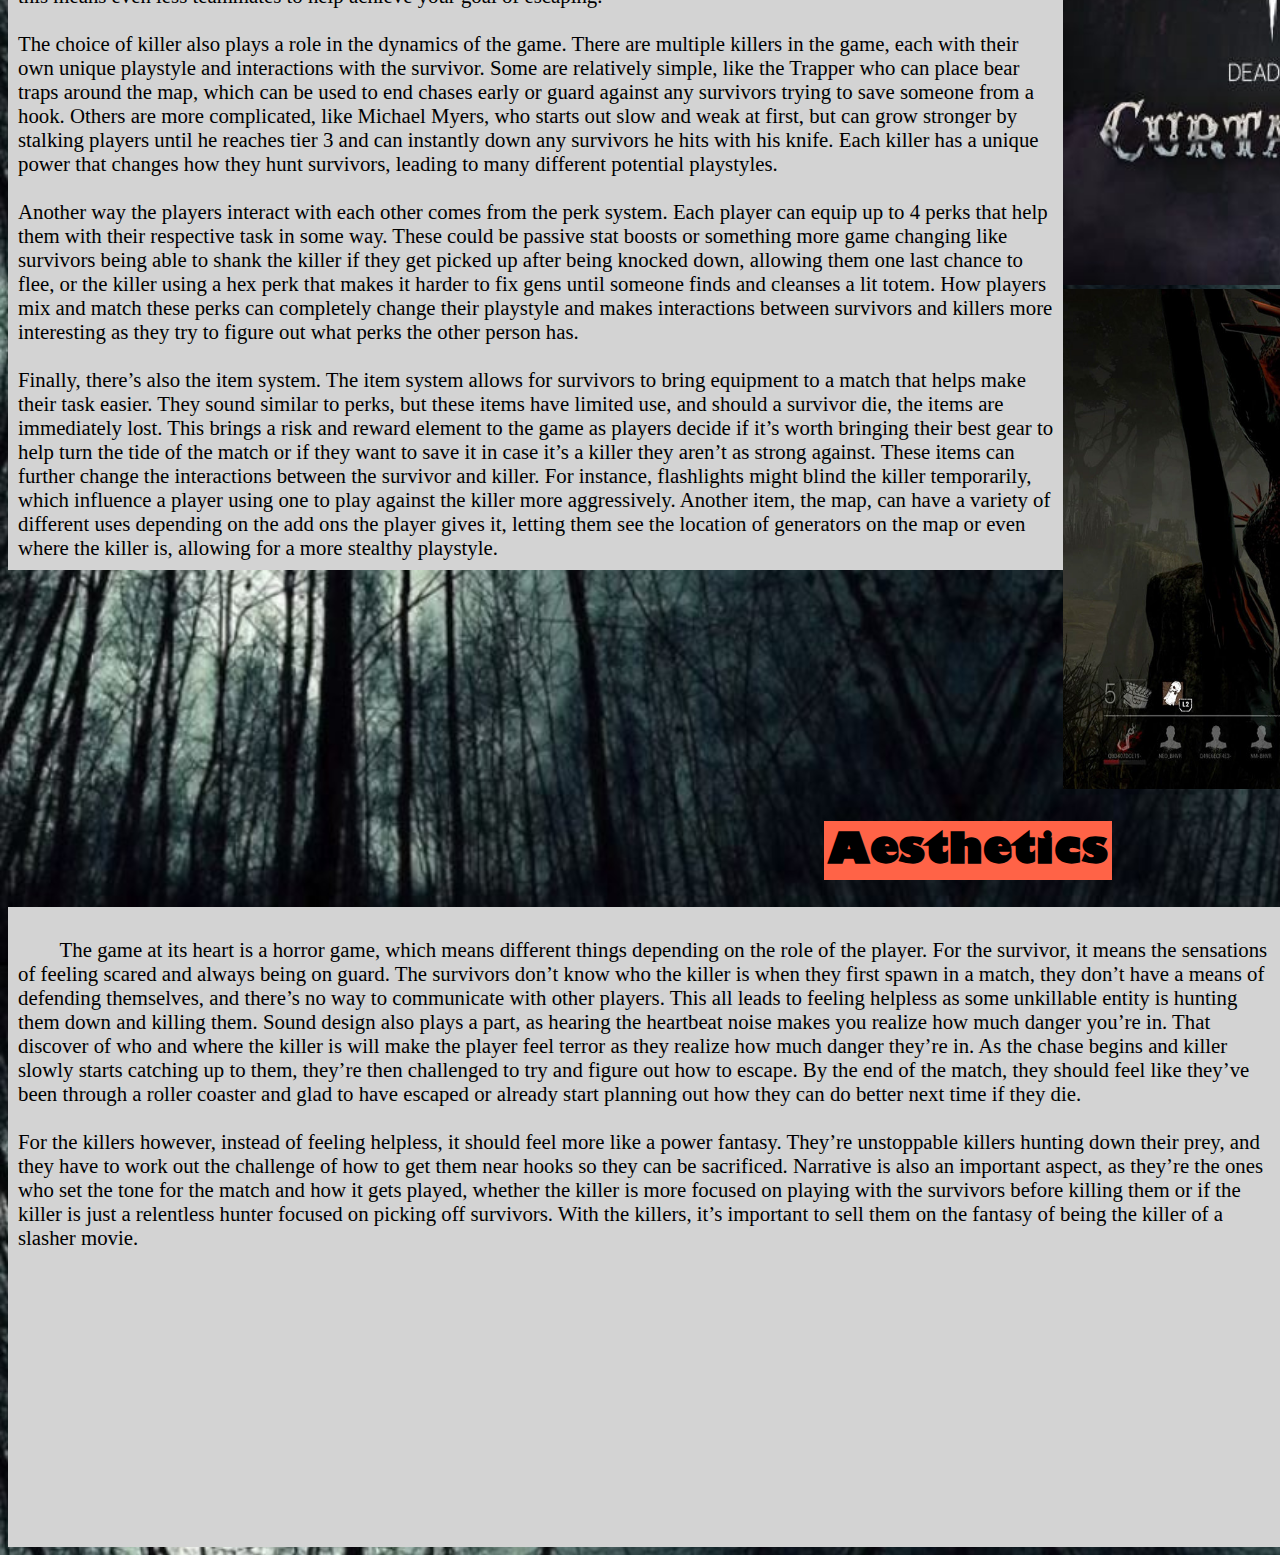
<file: mda.html>
<!DOCTYPE html>
<html>

<head>
<link rel="stylesheet" href="Style.css">
</head>

<body>
	<div>

	
		<a href="dbd.html"><img src="assets/Pictures/home.png" alt="dbd logo" ></a>
	

	</div>

    <div class="nav">
        <a href="mda.html"><div class="navimg"><img src="assets/Pictures/MDA.png" alt="MDA"></div></a>
        <a href="bartle.html"><div class="navimg"><img src="assets/Pictures/Bartle.png" alt="bartle"></div></a>
        <a href="artstyle.html"><div class="navimg"><img src="assets/Pictures/Art Style.png" alt="artstyle"></div></a>
        <a href="concept.html"><div class="navimg"><img src="assets/Pictures/Concept.png" alt="concept"></div></a>
        <a href="video.html"><div class="navimg"><img src="assets/Pictures/Video.png" alt="Video"></div></a>
    </div>

	<div class="title2">
        <h1>Mechanics</h1>
	</div>
	
<div class="split">
	<div class="textStory">
        <p>
            Dead by Daylight is an asymmetrical multiplayer horror game in which four players take the role of the survivors while one player becomes a killer. The players spawn on a random map with 7 generators, 2 exit gates, and 6-10 hooks. The survivors must repair 5 of the generators on the map and power an exit gate to escape, while the killer is tasked with hunting the players down and placing them on sacrificial hooks.
            <br> <br>       When a killer gets near a survivor, a heartbeat sound is heard alerting them that danger is nearby. Should the killer find a survivor, a chase ensues where the killer tries to hit the survivor twice in order to knock them down and carry them to a hook while the survivor tries to either outrun the killer, successfully hide from the killer, or frustrate the killer enough that they stop chasing them. Pallets are placed around the map that the survivor can throw down to either stun the killer or waste their time as they spend precious seconds trying to destroy it. If a killer does knock down a survivor and places them on a hook, they can be rescued by other survivors as long as the time limit doesn’t run out. Should 3 survivors be sacrificed, a hatch opens somewhere on the map, providing the last survivor a chance to escape without having to try to repair any remaining generators, although if the killer finds the hatch first they can close it. The game ends when all survivors have been either sacrificed or escaped.
        </p>
	</div>

		<div>
			<img src="assets/Pictures/leather.jpg" alt="leatherface" width="640">
	</div>
	</div>


	<div class="title">
        <h1>Dynamics</h1>
	</div>

	<div class="split">
		<div>

            <p class="textStory">
                Success in this game requires the survivors to work together and make tough choices that might have consequences later on in the game. For instance, a survivor might decide that it’s better to distract the killer by purposefully getting in a chase and pallet looping (running in a circle by the same pallet to play mind games with the killer) while the three other survivors work on generators. This then leads to the killer deciding if it’s worth it to keep running in circles with this player or if it would save time to try and go after the other survivors instead. Another example might be that someone got knocked down and hooked. The remaining survivors have to decide if it’s worth it to rescue that player. If they try to save them, they might get hooked themselves and lose time that could have been spent working on generators. But if they don’t save them, this means even less teammates to help achieve your goal of escaping.
                <br><br>
                The choice of killer also plays a role in the dynamics of the game. There are multiple killers in the game, each with their own unique playstyle and interactions with the survivor. Some are relatively simple, like the Trapper who can place bear traps around the map, which can be used to end chases early or guard against any survivors trying to save someone from a hook. Others are more complicated, like Michael Myers, who starts out slow and weak at first, but can grow stronger by stalking players until he reaches tier 3 and can instantly down any survivors he hits with his knife. Each killer has a unique power that changes how they hunt survivors, leading to many different potential playstyles.
                <br><br>
                Another way the players interact with each other comes from the perk system. Each player can equip up to 4 perks that help them with their respective task in some way. These could be passive stat boosts or something more game changing like survivors being able to shank the killer if they get picked up after being knocked down, allowing them one last chance to flee, or the killer using a hex perk that makes it harder to fix gens until someone finds and cleanses a lit totem. How players mix and match these perks can completely change their playstyle and makes interactions between survivors and killers more interesting as they try to figure out what perks the other person has.
                <br><br>
                Finally, there’s also the item system. The item system allows for survivors to bring equipment to a match that helps make their task easier. They sound similar to perks, but these items have limited use, and should a survivor die, the items are immediately lost. This brings a risk and reward element to the game as players decide if it’s worth bringing their best gear to help turn the tide of the match or if they want to save it in case it’s a killer they aren’t as strong against. These items can further change the interactions between the survivor and killer. For instance, flashlights might blind the killer temporarily, which influence a player using one to play against the killer more aggressively. Another item, the map, can have a variety of different uses depending on the add ons the player gives it, letting them see the location of generators on the map or even where the killer is, allowing for a more stealthy playstyle.
            </p>
		
	</div>

	<div><img src="assets/Pictures/clown.jpeg" alt="clown" width="793" height="500";>
		<img src="assets/Pictures/game.jpg" alt="game" width="793" height="500";></div>

	</div>
	
	<div class="title">
        <h1>Aesthetics</h1>
	</div>

	
<div class="split">
		<div class="textStory">
            <p>
                The game at its heart is a horror game, which means different things depending on the role of the player. For the survivor, it means the sensations of feeling scared and always being on guard. The survivors don’t know who the killer is when they first spawn in a match, they don’t have a means of defending themselves, and there’s no way to communicate with other players. This all leads to feeling helpless as some unkillable entity is hunting them down and killing them. Sound design also plays a part, as hearing the heartbeat noise makes you realize how much danger you’re in. That discover of who and where the killer is will make the player feel terror as they realize how much danger they’re in. As the chase begins and killer slowly starts catching up to them, they’re then challenged to try and figure out how to escape. By the end of the match, they should feel like they’ve been through a roller coaster and glad to have escaped or already start planning out how they can do better next time if they die.
                <br><br>
                For the killers however, instead of feeling helpless, it should feel more like a power fantasy. They’re unstoppable killers hunting down their prey, and they have to work out the challenge of how to get them near hooks so they can be sacrificed. Narrative is also an important aspect, as they’re the ones who set the tone for the match and how it gets played, whether the killer is more focused on playing with the survivors before killing them or if the killer is just a relentless hunter focused on picking off survivors. With the killers, it’s important to sell them on the fantasy of being the killer of a slasher movie.
             
            </p>

	</div>

 	   <div>
		<img src="assets/Pictures/face.jpg" alt="face" width="636">
	</div>
	</div>


</body>



</html>
</file>
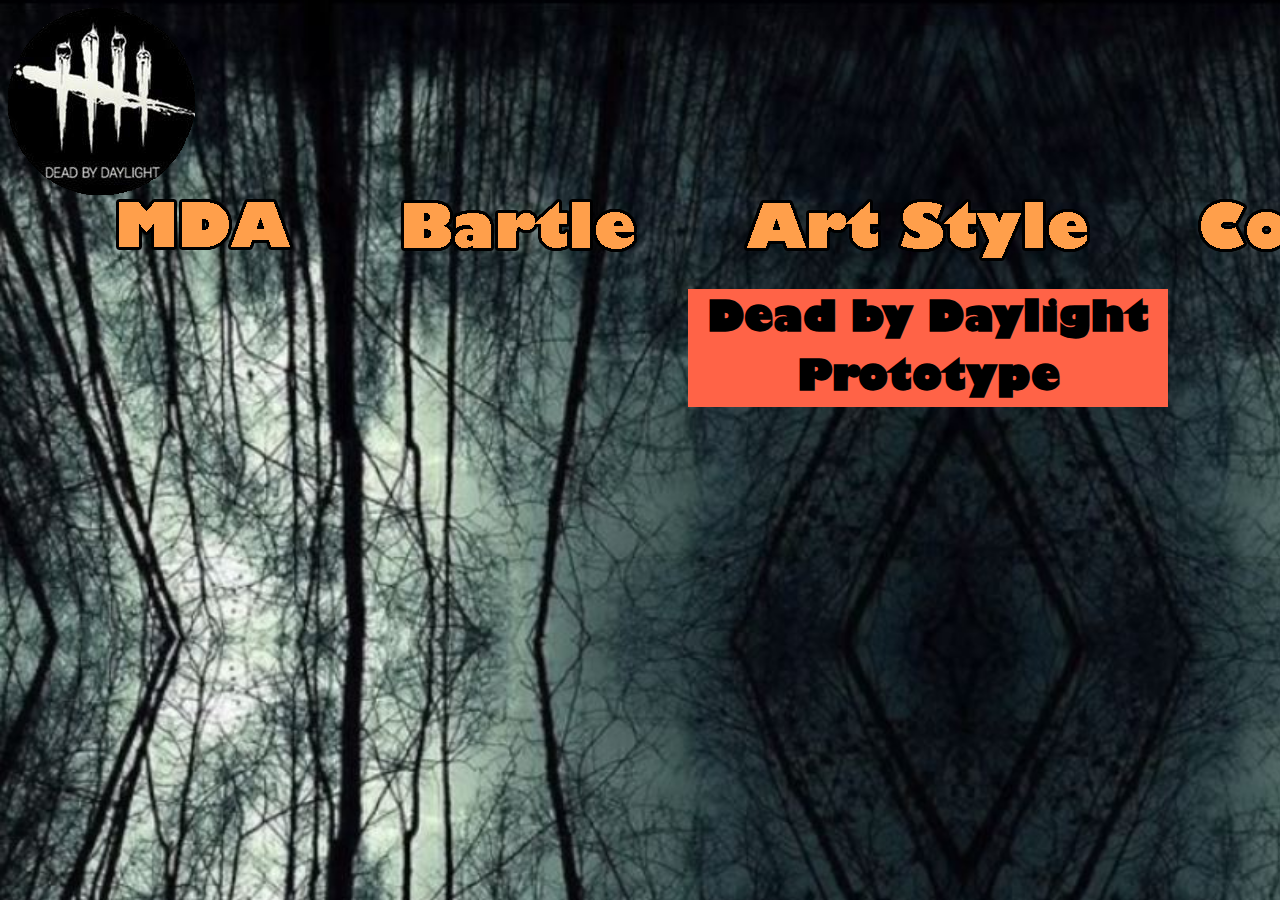
<file: video.html>
<!DOCTYPE html>
<html>

<head>
<link rel="stylesheet" href="Style.css">
</head>

<body>
	<div>

		<a href="dbd.html"><img src="assets/Pictures/home.png" alt="dbd logo" ></a>
	

	</div>

    <div class="nav">
        <a href="mda.html"><div class="navimg"><img src="assets/Pictures/MDA.png" alt="MDA"></div></a>
        <a href="bartle.html"><div class="navimg"><img src="assets/Pictures/Bartle.png" alt="bartle"></div></a>
        <a href="artstyle.html"><div class="navimg"><img src="assets/Pictures/Art Style.png" alt="artstyle"></div></a>
        <a href="concept.html"><div class="navimg"><img src="assets/Pictures/Concept.png" alt="concept"></div></a>
        <a href="video.html"><div class="navimg"><img src="assets/Pictures/Video.png" alt="Video"></div></a>
    </div>
	

	<div class="titleMusic">
		<h1>Dead by Daylight Prototype</h1>
	</div>

	<div class="Video">
		<iframe width="768" height="400" src="https://www.youtube.com/embed/8MYJSTJNjxc" frameborder="0" allow="accelerometer; autoplay; encrypted-media; gyroscope; picture-in-picture" allowfullscreen></iframe>	</div>
	</div>
	

</body>



</html>
</file>
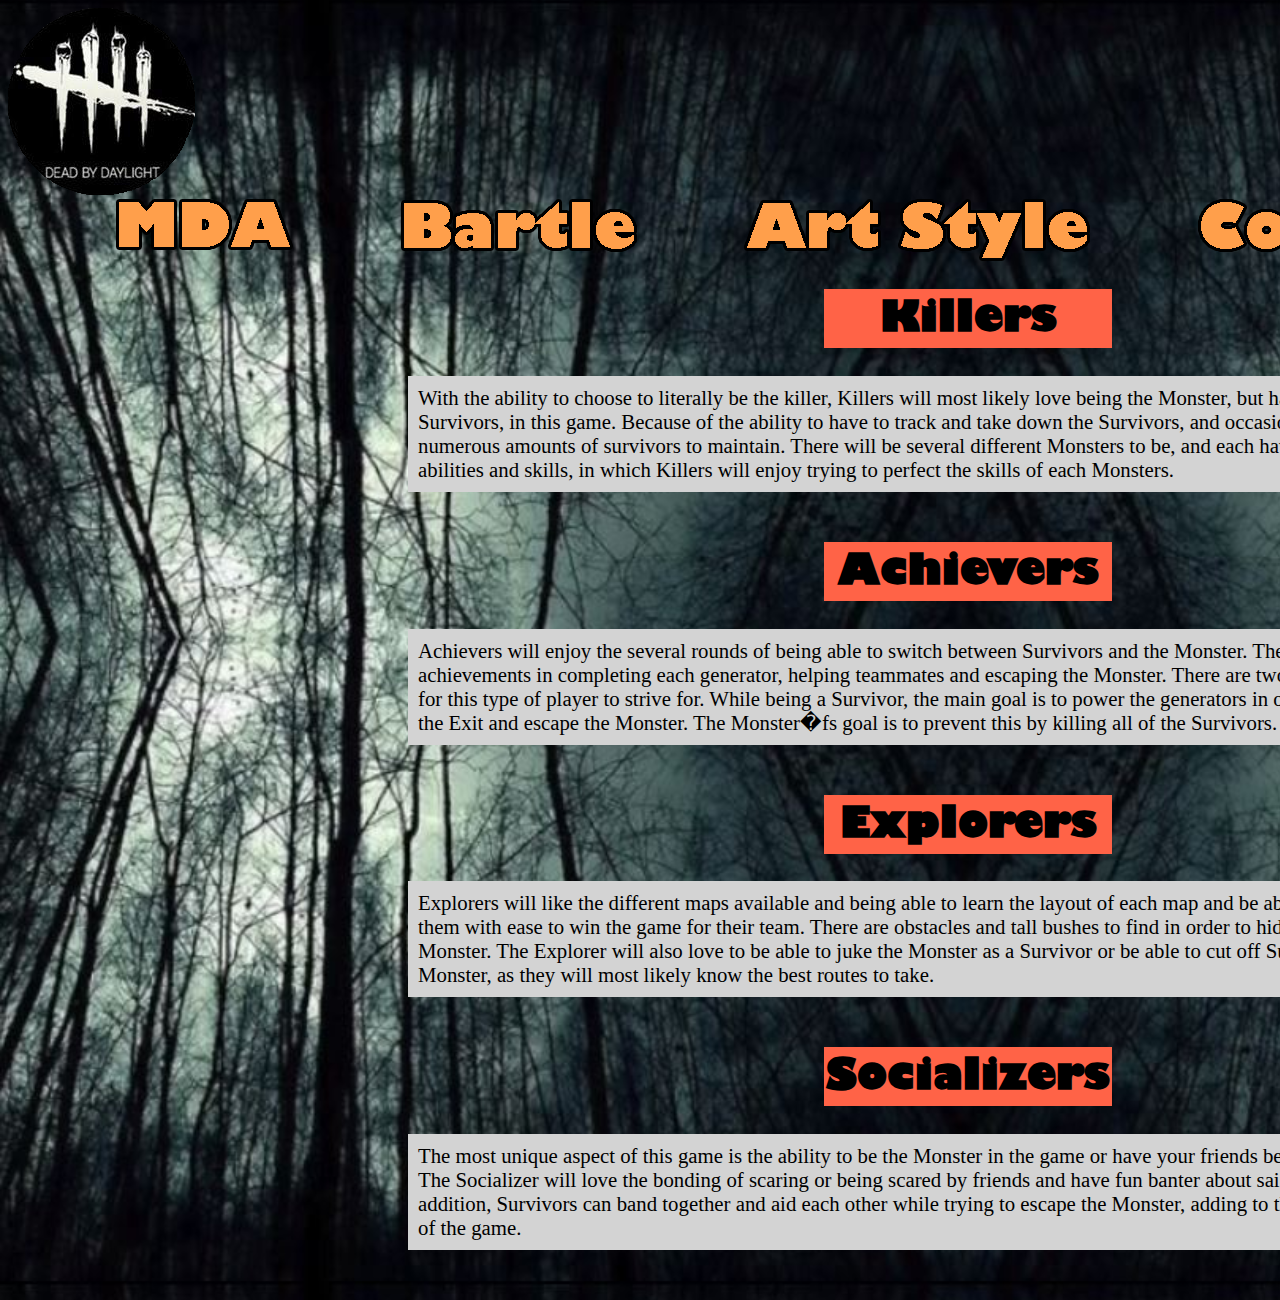
<file: Prototype website/bartle.html>
<!DOCTYPE html>
<html>

<head>
	<link rel="stylesheet" href="StyleSheet/Style.css">
</head>

<body>
<div class="bg">
	<div>

	
		<a href="index.html"><img src="../../assets/Pictures/home.png" alt="dbd logo" ></a>
	
	</div>

    <div class="nav">
        <a href="mda.html"><div class="navimg"><img src="../../assets/Pictures/MDA.png" alt="MDA"></div></a>
        <a href="bartle.html"><div class="navimg"><img src="../../assets/Pictures/Bartle.png" alt="bartle"></div></a>
        <a href="artstyle.html"><div class="navimg"><img src="../../assets/Pictures/Art Style.png" alt="artstyle"></div></a>
        <a href="concept.html"><div class="navimg"><img src="../../assets/Pictures/Concept.png" alt="concept"></div></a>
        <a href="video.html"><div class="navimg"><img src="../../assets/Pictures/Video.png" alt="Video"></div></a>
    </div>

	<div class="title">
		<h1>Killers</h1>
	</div>

	<div class="fight">
        <p>With the ability to choose to literally be the killer, Killers will most likely love being the Monster, but hate being the Survivors, in this game. Because of the ability to have to track and take down the Survivors, and occasionally, numerous amounts of survivors to maintain. There will be several different Monsters to be, and each have different abilities and skills, in which Killers will enjoy trying to perfect the skills of each Monsters.</p>
	</div>

	<div class="title">
		<h1>Achievers</h1>
	</div>

	<div class="fight">
        <p>Achievers will enjoy the several rounds of being able to switch between Survivors and the Monster. There are small achievements in completing each generator, helping teammates and escaping the Monster. There are two overall goals for this type of player to strive for. While being a Survivor, the main goal is to power the generators in order to power the Exit and escape the Monster. The Monster�fs goal is to prevent this by killing all of the Survivors.</p>
	</div>

	<div class="title">
		<h1>Explorers</h1>
	</div>

	<div class="fight">
        <p>Explorers will like the different maps available and being able to learn the layout of each map and be able to navigate them with ease to win the game for their team. There are obstacles and tall bushes to find in order to hide from the Monster. The Explorer will also love to be able to juke the Monster as a Survivor or be able to cut off Survivors as the Monster, as they will most likely know the best routes to take.</p>
	</div>

	<div class="title">
		<h1>Socializers</h1>
	</div>

	<div class="fight">
        <p>The most unique aspect of this game is the ability to be the Monster in the game or have your friends be the Monster. The Socializer will love the bonding of scaring or being scared by friends and have fun banter about said scares. In addition, Survivors can band together and aid each other while trying to escape the Monster, adding to the social aspect of the game.</p>
	</div>


</div>

</body>



</html>
</file>
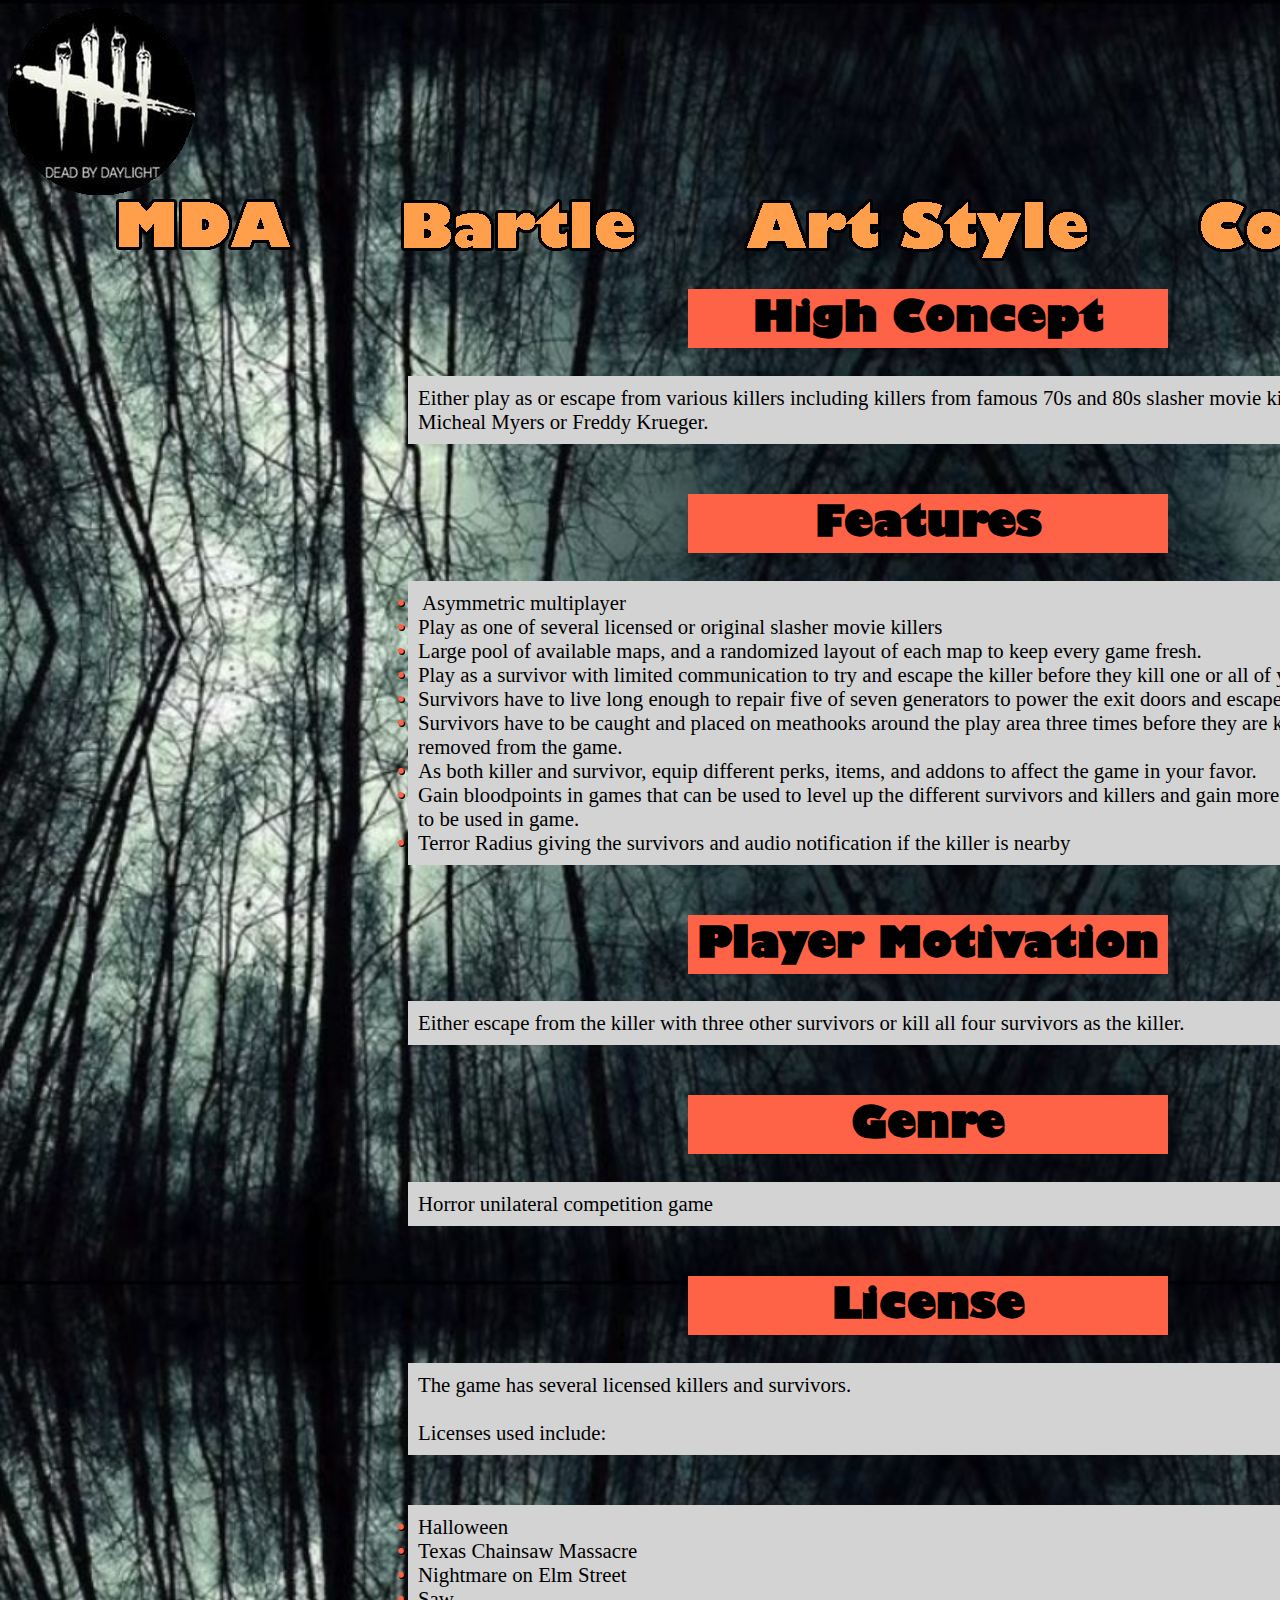
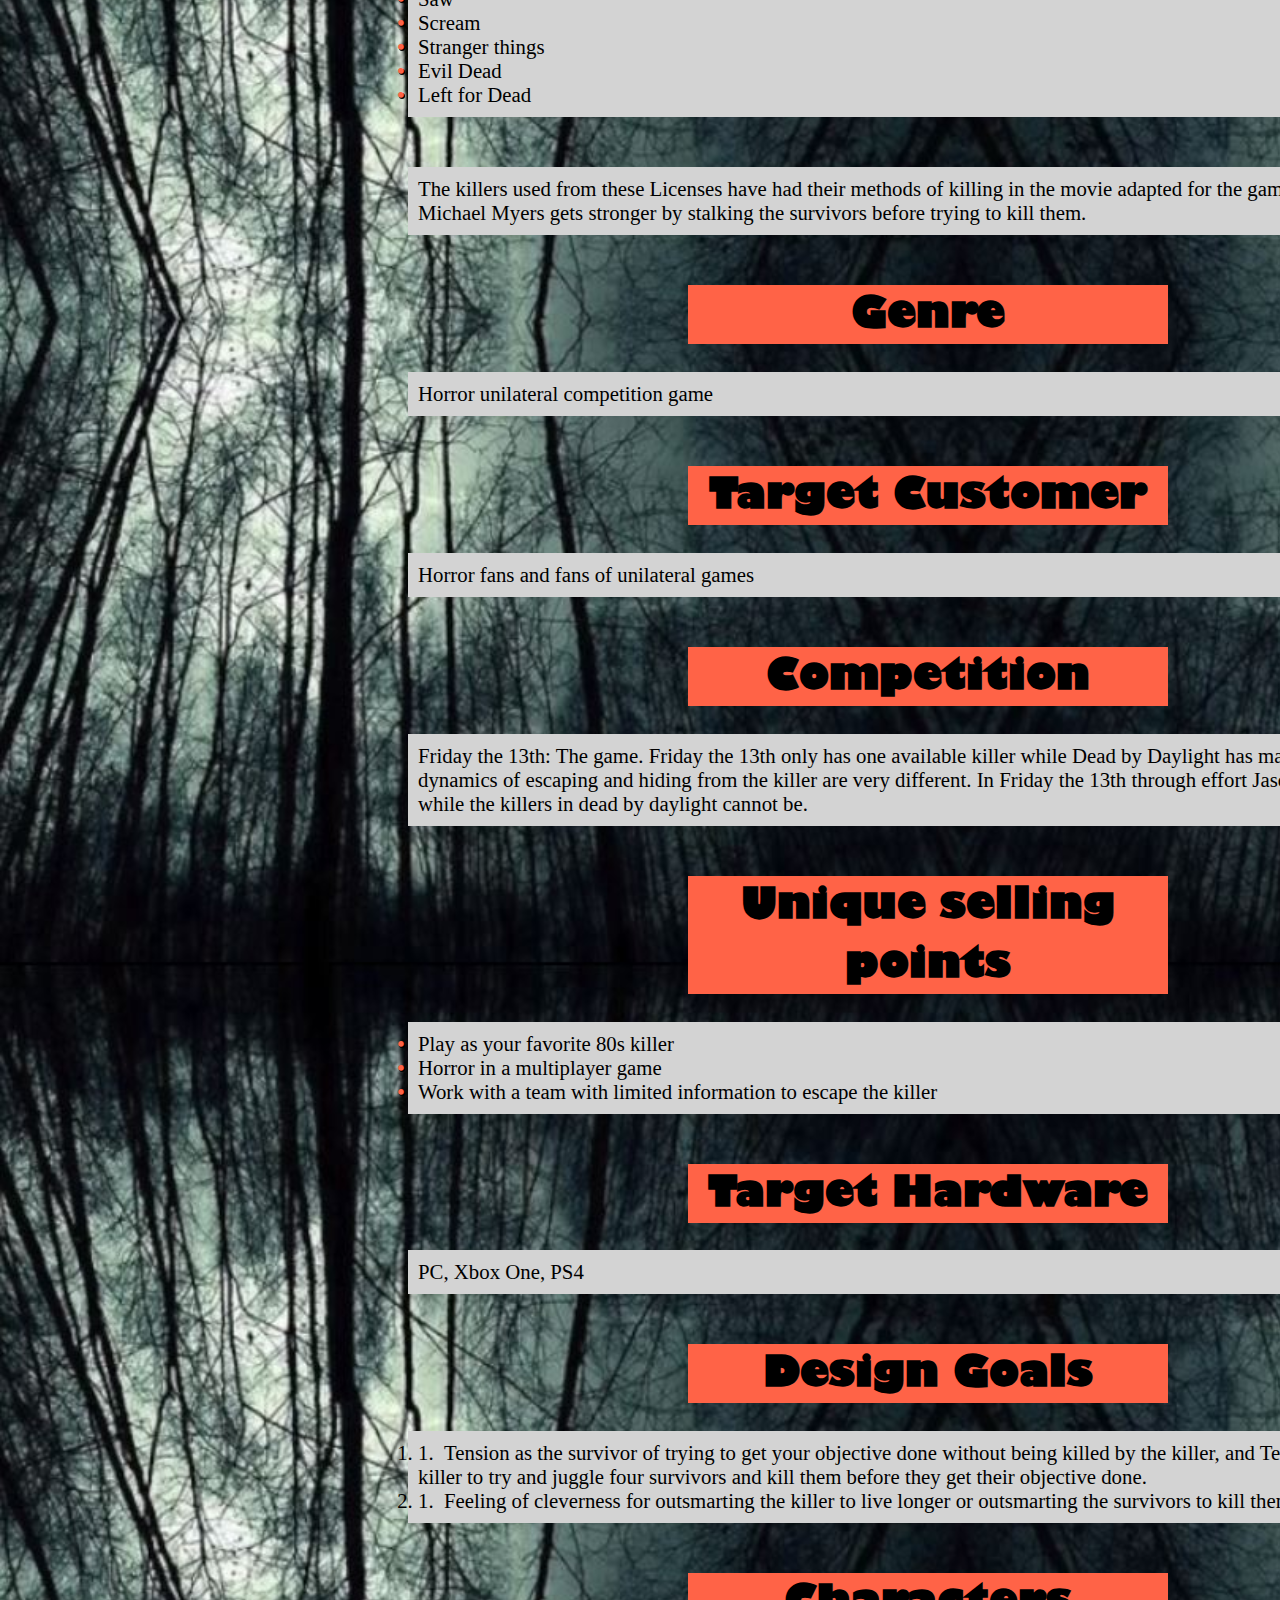
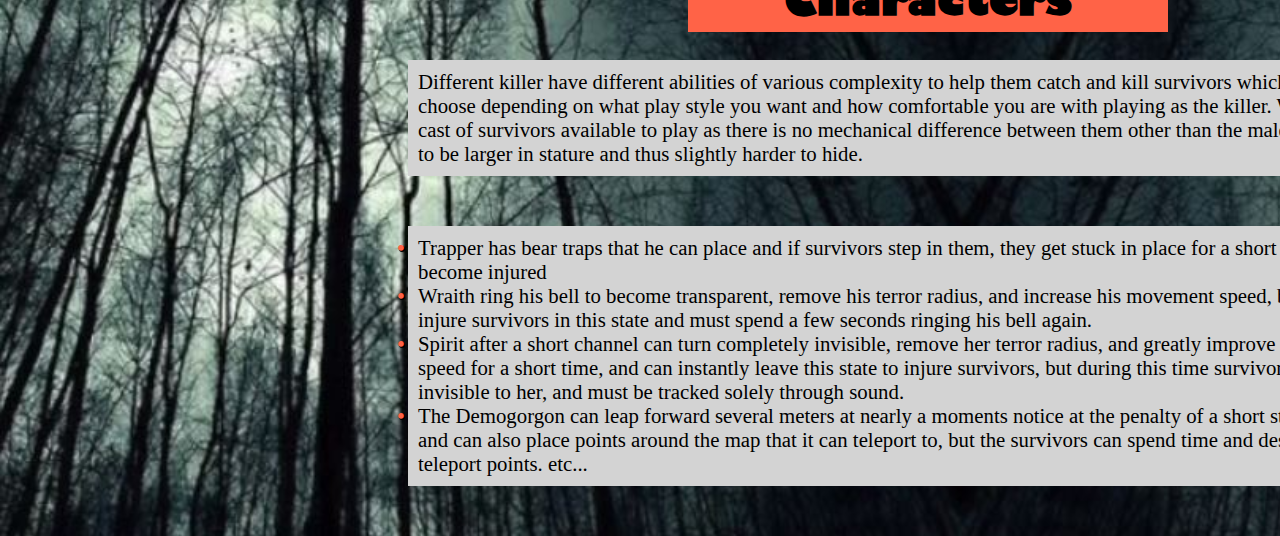
<file: Prototype website/concept.html>
<!DOCTYPE html>
<html>

<head>
<link rel="stylesheet" href="StyleSheet/Style.css">
</head>

<body>
	<div>

		<a href="index.html"><img src="../../assets/Pictures/home.png" alt="dbd logo" ></a>
	

	</div>

    <div class="nav">
        <a href="mda.html"><div class="navimg"><img src="../../assets/Pictures/MDA.png" alt="MDA"></div></a>
        <a href="bartle.html"><div class="navimg"><img src="../../assets/Pictures/Bartle.png" alt="bartle"></div></a>
        <a href="artstyle.html"><div class="navimg"><img src="../../assets/Pictures/Art Style.png" alt="artstyle"></div></a>
        <a href="concept.html"><div class="navimg"><img src="../../assets/Pictures/Concept.png" alt="concept"></div></a>
        <a href="video.html"><div class="navimg"><img src="../../assets/Pictures/Video.png" alt="Video"></div></a>
    </div>
	

	<div class="titleMusic">
        <h1>High Concept</h1>
	</div>

	<div class="fight">
        <p> Either play as or escape from various killers including killers from famous 70s and 80s slasher movie killers such as Micheal Myers or Freddy Krueger.</p>
	</div>

	<div class="titleMusic">
        <h1>Features</h1>
	</div>

	<div class="fight">
        <ul>
            <li> Asymmetric multiplayer</li>
            <li>Play as one of several licensed or original slasher movie killers</li>
            <li>Large pool of available maps, and a randomized layout of each map to keep every game fresh.</li>
            <li>Play as a survivor with limited communication to try and escape the killer before they kill one or all of you.</li>
            <li>Survivors have to live long enough to repair five of seven generators to power the exit doors and escape</li>
            <li>Survivors have to be caught and placed on meathooks around the play area three times before they are killed and removed from the game.</li>
            <li>As both killer and survivor, equip different perks, items, and addons to affect the game in your favor.</li>
            <li>Gain bloodpoints in games that can be used to level up the different survivors and killers and gain more available perks to be used in game.</li>
            <li>Terror Radius giving the survivors and audio notification if the killer is nearby</li>

        </ul>
	</div>

	<div class="titleMusic">
        <h1>Player Motivation</h1>
	</div>

	<div class="fight">
        <p>Either escape from the killer with three other survivors or kill all four survivors as the killer.</p>
	</div>

	<div class="titleMusic">
        <h1>Genre</h1>
	</div>

	<div class="fight">
		<p>Horror unilateral competition game</p>

	</div>

	<div class="titleMusic">
		<h1>License</h1>
	</div>

	<div class="fight">
		<p>The game has several licensed killers and survivors. <br><br>
			Licenses used include:
		</p>
			<ul><li>Halloween<br></li>
				<li>Texas Chainsaw Massacre<br></li>
				<li>Nightmare on Elm Street<br></li>
				<li>Saw<br></li>
				<li>Scream<br></li>
				<li>Stranger things<br></li>
				<li>Evil Dead<br></li>
				<li>Left for Dead<br></li>
			</ul>
			<p>
			The killers used from these Licenses have had their methods of killing in the movie adapted for the game. For example Michael Myers gets stronger by stalking the survivors before trying to kill them. 
			</p>
	</div>

		<div class="titleMusic">
        <h1>Genre</h1>
	</div>

	<div class="fight">
		<p>Horror unilateral competition game</p>

	</div>

		<div class="titleMusic">
        <h1>Target Customer</h1>
	</div>

	<div class="fight">
		<p>Horror fans and fans of unilateral games</p>

	</div>

		<div class="titleMusic">
        <h1>Competition</h1>
	</div>

	<div class="fight">
		<p>Friday the 13th: The game. Friday the 13th only has one available killer while Dead by Daylight has many, and the dynamics of escaping and hiding from the killer are very different. In Friday the 13th through effort Jason can be killed while the killers in dead by daylight cannot be.</p>

	</div>


			<div class="titleMusic">
        <h1>Unique selling points</h1>
	</div>

	<div class="fight">
		<ul>
		<li>Play as your favorite 80s killer</li>
		<li>Horror in a multiplayer game</li>
		<li>Work with a team with limited information to escape the killer</li>

		</ul>


	</div>

			<div class="titleMusic">
        <h1>Target Hardware</h1>
	</div>

	<div class="fight">
		<p>PC, Xbox One, PS4</p>

	</div>

			<div class="titleMusic">
        <h1>Design Goals</h1>
	</div>

	<div class="fight">
		<ol>
			<li>Tension as the survivor of trying to get your objective done without being killed by the killer, and Tension as the killer to try and juggle four survivors and kill them before they get their objective done.</li>
			<li>Feeling of cleverness for outsmarting the killer to live longer or outsmarting the survivors to kill them faster.</li>

		</ol>

	</div>

			<div class="titleMusic">
        <h1>Characters</h1>
	</div>

	<div class="fight">
		<p>Different killer have different abilities of various complexity to help them catch and kill survivors which you can choose depending on what play style you want and how comfortable you are with playing as the killer. While there is a cast of survivors available to play as there is no mechanical difference between them other than the male survivors tend to be larger in stature and thus slightly harder to hide.</p>

		<ul>
			<li>Trapper has bear traps that he can place and if survivors step in them, they get stuck in place for a short time and become injured</li>
			<li>Wraith ring his bell to become transparent, remove his terror radius, and increase his movement speed, but he cannot injure survivors in this state and must spend a few seconds ringing his bell again.</li>
			<li>Spirit after a short channel can turn completely invisible, remove her terror radius, and greatly improve movement speed for a short time, and can instantly leave this state to injure survivors, but during this time survivors are also invisible to her, and must be tracked solely through sound.</li>
			<li>The Demogorgon can leap forward several meters at nearly a moments notice at the penalty of a short stun if you miss, and can also place points around the map that it can teleport to, but the survivors can spend time and destroy these teleport points. etc...</li>
		</ul>
	</div>

		
</body>



</html>
</file>
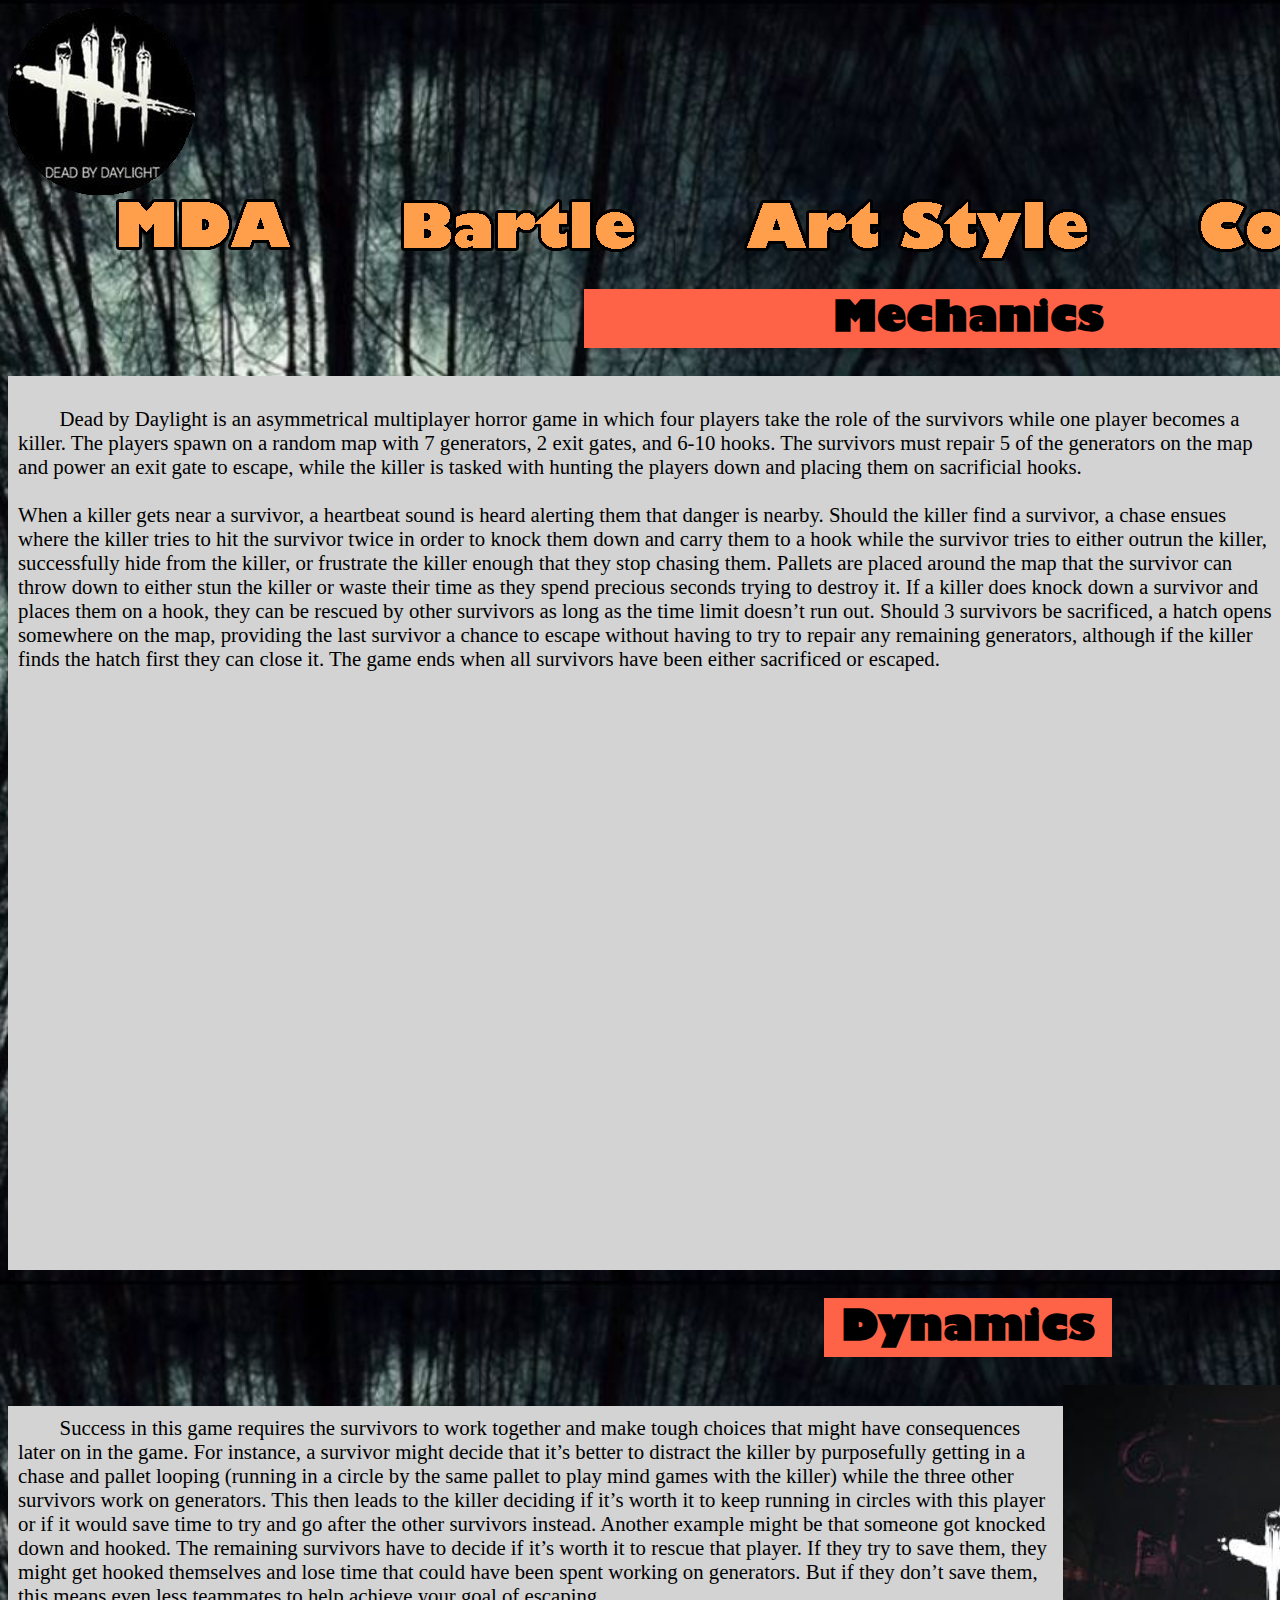
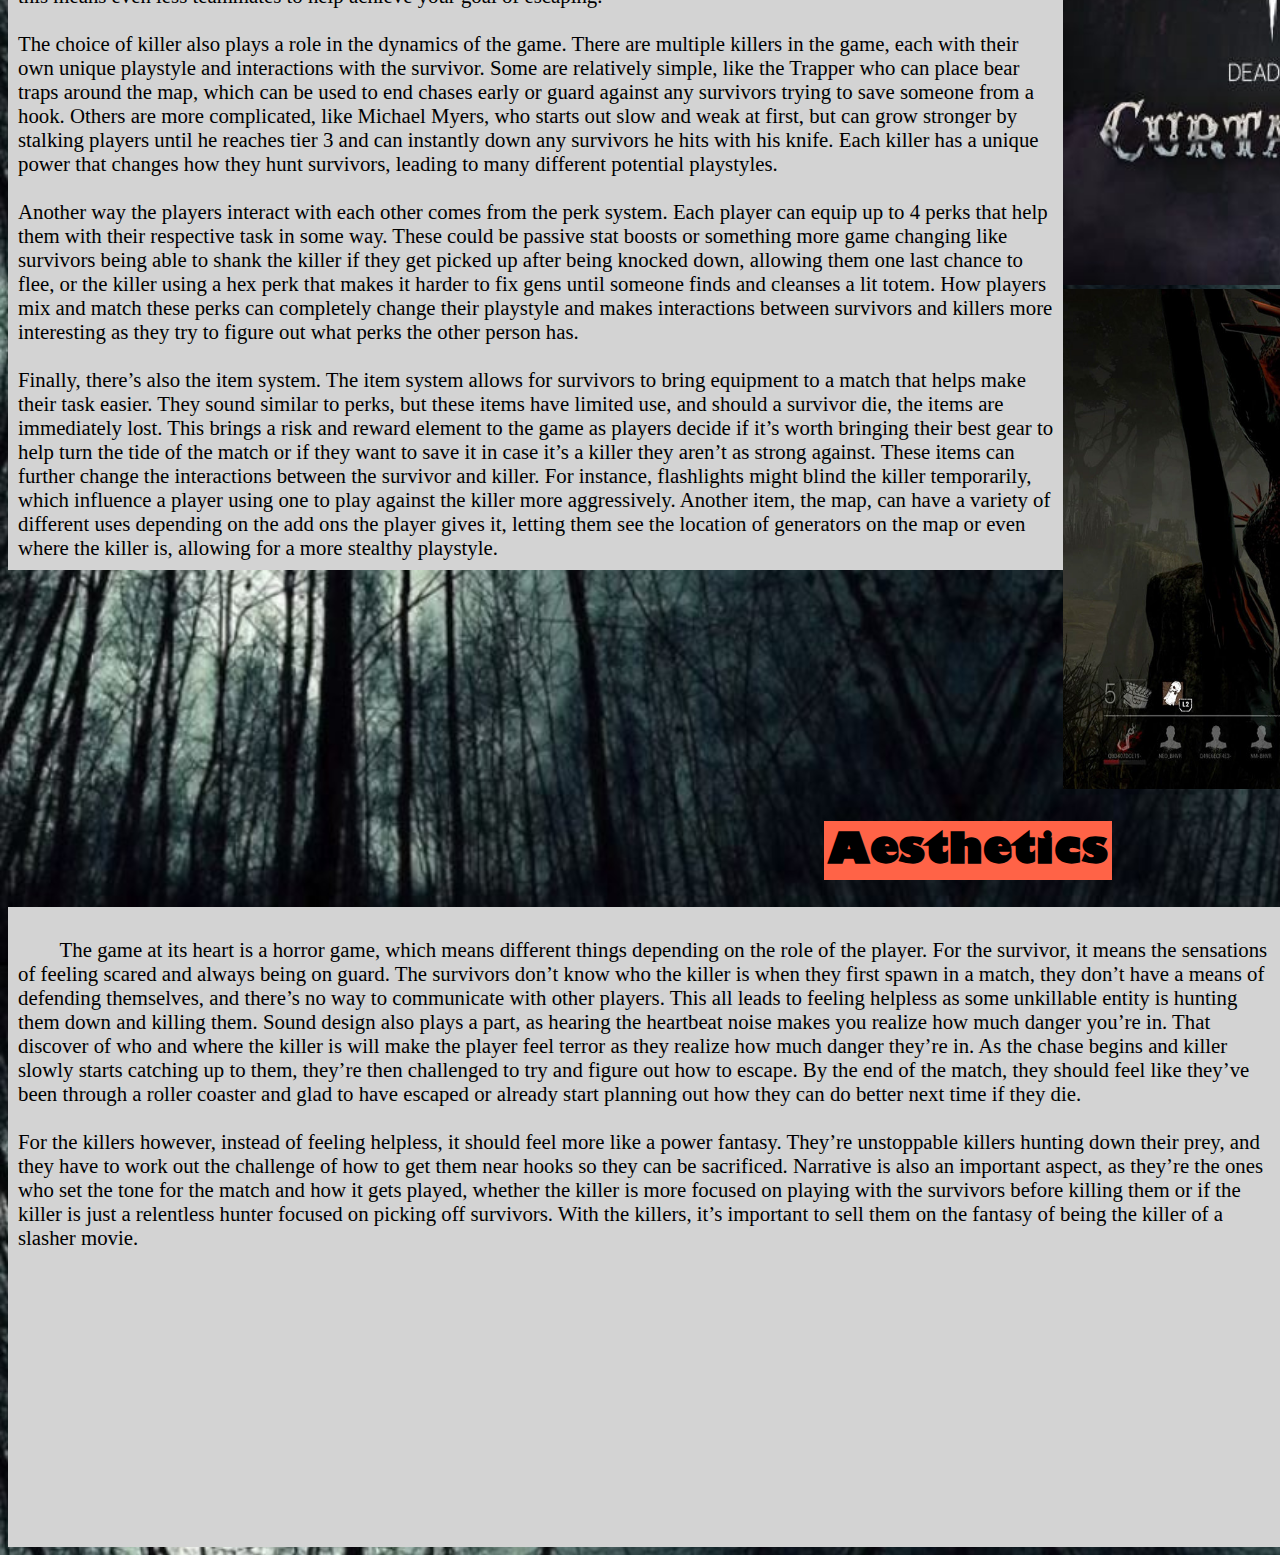
<file: Prototype website/mda.html>
<!DOCTYPE html>
<html>

<head>
<link rel="stylesheet" href="StyleSheet/Style.css">
</head>

<body>
	<div>

	
		<a href="index.html"><img src="../../assets/Pictures/home.png" alt="dbd logo" ></a>
	

	</div>

    <div class="nav">
        <a href="mda.html"><div class="navimg"><img src="../../assets/Pictures/MDA.png" alt="MDA"></div></a>
        <a href="bartle.html"><div class="navimg"><img src="../../assets/Pictures/Bartle.png" alt="bartle"></div></a>
        <a href="artstyle.html"><div class="navimg"><img src="../../assets/Pictures/Art Style.png" alt="artstyle"></div></a>
        <a href="concept.html"><div class="navimg"><img src="../../assets/Pictures/Concept.png" alt="concept"></div></a>
        <a href="video.html"><div class="navimg"><img src="../../assets/Pictures/Video.png" alt="Video"></div></a>
    </div>

	<div class="title2">
        <h1>Mechanics</h1>
	</div>
	
<div class="split">
	<div class="textStory">
        <p>
            Dead by Daylight is an asymmetrical multiplayer horror game in which four players take the role of the survivors while one player becomes a killer. The players spawn on a random map with 7 generators, 2 exit gates, and 6-10 hooks. The survivors must repair 5 of the generators on the map and power an exit gate to escape, while the killer is tasked with hunting the players down and placing them on sacrificial hooks.
            <br> <br>       When a killer gets near a survivor, a heartbeat sound is heard alerting them that danger is nearby. Should the killer find a survivor, a chase ensues where the killer tries to hit the survivor twice in order to knock them down and carry them to a hook while the survivor tries to either outrun the killer, successfully hide from the killer, or frustrate the killer enough that they stop chasing them. Pallets are placed around the map that the survivor can throw down to either stun the killer or waste their time as they spend precious seconds trying to destroy it. If a killer does knock down a survivor and places them on a hook, they can be rescued by other survivors as long as the time limit doesn’t run out. Should 3 survivors be sacrificed, a hatch opens somewhere on the map, providing the last survivor a chance to escape without having to try to repair any remaining generators, although if the killer finds the hatch first they can close it. The game ends when all survivors have been either sacrificed or escaped.
        </p>
	</div>

		<div>
			<img src="../../assets/Pictures/leather.jpg" alt="leatherface" width="640">
	</div>
	</div>


	<div class="title">
        <h1>Dynamics</h1>
	</div>

	<div class="split">
		<div>

            <p class="textStory">
                Success in this game requires the survivors to work together and make tough choices that might have consequences later on in the game. For instance, a survivor might decide that it’s better to distract the killer by purposefully getting in a chase and pallet looping (running in a circle by the same pallet to play mind games with the killer) while the three other survivors work on generators. This then leads to the killer deciding if it’s worth it to keep running in circles with this player or if it would save time to try and go after the other survivors instead. Another example might be that someone got knocked down and hooked. The remaining survivors have to decide if it’s worth it to rescue that player. If they try to save them, they might get hooked themselves and lose time that could have been spent working on generators. But if they don’t save them, this means even less teammates to help achieve your goal of escaping.
                <br><br>
                The choice of killer also plays a role in the dynamics of the game. There are multiple killers in the game, each with their own unique playstyle and interactions with the survivor. Some are relatively simple, like the Trapper who can place bear traps around the map, which can be used to end chases early or guard against any survivors trying to save someone from a hook. Others are more complicated, like Michael Myers, who starts out slow and weak at first, but can grow stronger by stalking players until he reaches tier 3 and can instantly down any survivors he hits with his knife. Each killer has a unique power that changes how they hunt survivors, leading to many different potential playstyles.
                <br><br>
                Another way the players interact with each other comes from the perk system. Each player can equip up to 4 perks that help them with their respective task in some way. These could be passive stat boosts or something more game changing like survivors being able to shank the killer if they get picked up after being knocked down, allowing them one last chance to flee, or the killer using a hex perk that makes it harder to fix gens until someone finds and cleanses a lit totem. How players mix and match these perks can completely change their playstyle and makes interactions between survivors and killers more interesting as they try to figure out what perks the other person has.
                <br><br>
                Finally, there’s also the item system. The item system allows for survivors to bring equipment to a match that helps make their task easier. They sound similar to perks, but these items have limited use, and should a survivor die, the items are immediately lost. This brings a risk and reward element to the game as players decide if it’s worth bringing their best gear to help turn the tide of the match or if they want to save it in case it’s a killer they aren’t as strong against. These items can further change the interactions between the survivor and killer. For instance, flashlights might blind the killer temporarily, which influence a player using one to play against the killer more aggressively. Another item, the map, can have a variety of different uses depending on the add ons the player gives it, letting them see the location of generators on the map or even where the killer is, allowing for a more stealthy playstyle.
            </p>
		
	</div>

	<div><img src="../../assets/Pictures/clown.jpeg" alt="clown" width="793" height="500";>
		<img src="../../assets/Pictures/game.jpg" alt="game" width="793" height="500";></div>

	</div>
	
	<div class="title">
        <h1>Aesthetics</h1>
	</div>

	
<div class="split">
		<div class="textStory">
            <p>
                The game at its heart is a horror game, which means different things depending on the role of the player. For the survivor, it means the sensations of feeling scared and always being on guard. The survivors don’t know who the killer is when they first spawn in a match, they don’t have a means of defending themselves, and there’s no way to communicate with other players. This all leads to feeling helpless as some unkillable entity is hunting them down and killing them. Sound design also plays a part, as hearing the heartbeat noise makes you realize how much danger you’re in. That discover of who and where the killer is will make the player feel terror as they realize how much danger they’re in. As the chase begins and killer slowly starts catching up to them, they’re then challenged to try and figure out how to escape. By the end of the match, they should feel like they’ve been through a roller coaster and glad to have escaped or already start planning out how they can do better next time if they die.
                <br><br>
                For the killers however, instead of feeling helpless, it should feel more like a power fantasy. They’re unstoppable killers hunting down their prey, and they have to work out the challenge of how to get them near hooks so they can be sacrificed. Narrative is also an important aspect, as they’re the ones who set the tone for the match and how it gets played, whether the killer is more focused on playing with the survivors before killing them or if the killer is just a relentless hunter focused on picking off survivors. With the killers, it’s important to sell them on the fantasy of being the killer of a slasher movie.
             
            </p>

	</div>

 	   <div>
		<img src="../../assets/Pictures/face.jpg" alt="face" width="636">
	</div>
	</div>


</body>



</html>
</file>
<file: Stylehome.css>
@font-face{
	font-family:gillfont;
	src:url(GillSansUltraBold.ttf);
}

.nav{
	display: flex;
	flex-direction: row;
	flex:1 1 auto;
	justify-content: center;
	justify-content: space-evenly;
	width: auto;
	height:auto;
	position:relative;
	}

.navimg{
	display: flex;
	flex-direction: row;
	flex:1 1 auto;
	transform:all 0.2s ease-in-out;
	
	
}
.navimg:hover{
	transform: scale(1.05);
}

.name{
	font-family:gillfont;
	font-size: 300%;
	text-align:center;
	text-size: 300%;
	color: DodgerBlue;
	text-shadow: 3px 2px black;
}
body{
	background: url("assets/Pictures/leaves.jpg");
}
</file>
<file: Prototype website/StyleSheet/Style.css>
@font-face{
	font-family:gillfont;
	src:url(../Fonts/GillSansUltraBold.ttf);
}


.jojologo{
	position: absolute;
	top: 150px;
	left: 570px;
	width: auto;
	height: 162px;
}
.bannerlong{
    flex-direction:row;
    width:auto;
    height:auto;
}

.banner1 {
    position: relative;
    top: 5px;
    left: 650px;
	justify-content: center;
    width: auto;
    height: auto;
}

.banner2 {
	position: absolute;
	top: -10px;
	left: 701px;
	width: auto;
	height: auto;
}
.nav{
	display: flex;
	flex-direction: row;
	flex:1 1 auto;
	justify-content: center;
	justify-content: space-evenly;
	width: auto;
	height:auto;
	position:relative;
	
	
}
.navimg{
	display: flex;
	flex-direction: row;
	flex:1 1 auto;
	transform:all 0.2s ease-in-out;
	
	
}
.navimg:hover{
	transform: scale(1.05);
}



.text{
	flex-direction: column;
	flex-wrap: wrap;
	float: left;
	width:auto;
	height: auto;
	font-size: 160%;
	background-color: Tomato;
	left:-20px;
}

.textStory {
    font-size: 130%;
	float: left;
    background-color: lightgray;
	text-indent: 2.0em;
    max-width: 1920px;
    width: auto;
    height: auto;
}
.textStoryc {
    font-size: 130%;
	float: right;
    /*background-color: LightPink;*/
	padding-left: 20px;
	text-indent: 2.0em;
    max-width: 1920px;
    width: auto;
	height: auto;}

.split{
	display: flex;
	flex-flow: row nowrap;
	justify-content: space-around;
	
}


.title{
	flex-direction: column;
	margin: auto;
	
	width:15%;
    height:auto;
	
	font-size:130%;
	font-family:gillfont;
	background-color:Tomato;
	text-align:center;
	

}
.title2{
	flex-direction: column;
	margin: auto;
	
	width:40%;
    height:auto;
	
	font-size:130%;
	font-family:gillfont;
	background-color:Tomato;
	text-align:center;
	

}

.titleMusic{
	flex-direction: row;
	
	width:25%;
	height:auto;
	font-size:130%;
	font-family:gillfont;
	background-color:Tomato;
	text-align: center;
	position: relative;
	left: 680px;
	

}

body {
    max-width: initial;
	background: url("../../../assets/Pictures/bg1.JPG");
	background-size:1920px;
    background-repeat: repeat-x;
    background-repeat:repeat-y;
    width: 1920px;
    height: auto;
}
p{
	background-color: lightgray;
	padding: 10px;
	margin-bottom:50px;
}
ul {
    background-color: lightgray;
    padding: 10px;
	margin-bottom:50px;
    
}

ul li::before {
  content: "\2022";
  color: Tomato;
  font-weight: bold;
  display: inline-block; 
  width: 1em;
  margin-left: -1em;
}

ol{
	background-color: lightgray;
    padding: 10px;
	margin-bottom:50px;
}
ol li:before {
  counter-increment: myOrderedListItemsCounter;
  content: counter(myOrderedListItemsCounter)".";
  margin-right: 0.5em;
  color:black;
}

.characters1{
	display: flex;
	flex-direction: row;
	flex-wrap: nowrap;
	align-content: center;
	width: auto;
	height:auto;
}


.characters1img{
	display: flex;
	flex-direction: row;
	flex:1 1 auto;
	transform:all 0.2s ease-in-out;
	
}
.characters1img:hover{
	transform: scale(1.05);
}




.characters2{
	display: flex;
	flex-direction: row;
	flex-wrap: nowrap;
	align-content: center;
	width: auto;
	height:auto;

}


.fight{
	position: relative;
	left: 400px;
    margin: auto;
    margin-right: 900px;
    
	font-size: 130%;
	}

	.fights{
	position: relative;
	left: 400px;
    margin: auto;
    margin-right: 900px;
    text-indent: 2.0em;
	font-size: 130%;
			}


.Video{
	position: center;
	left: 400px;
    margin: auto;
	margin-left:-100px;
	text-align:center;
}


.music{
	position: relative;
	left: 620px;
}
</file>
<file: Style.css>
@font-face{
	font-family:gillfont;
	src:url(../Fonts/GillSansUltraBold.ttf);
}


.jojologo{
	position: absolute;
	top: 150px;
	left: 570px;
	width: auto;
	height: 162px;
}
.bannerlong{
    flex-direction:row;
    width:auto;
    height:auto;
}

.banner1 {
    position: relative;
    top: 5px;
    left: 650px;
	justify-content: center;
    width: auto;
    height: auto;
}

.banner2 {
	position: absolute;
	top: -10px;
	left: 701px;
	width: auto;
	height: auto;
}
.nav{
	display: flex;
	flex-direction: row;
	flex:1 1 auto;
	justify-content: center;
	justify-content: space-evenly;
	width: auto;
	height:auto;
	position:relative;
	
	
}
.navimg{
	display: flex;
	flex-direction: row;
	flex:1 1 auto;
	transform:all 0.2s ease-in-out;
	
	
}
.navimg:hover{
	transform: scale(1.05);
}



.text{
	flex-direction: column;
	flex-wrap: wrap;
	float: left;
	width:auto;
	height: auto;
	font-size: 160%;
	background-color: Tomato;
	left:-20px;
}

.textStory {
    font-size: 130%;
	float: left;
    background-color: lightgray;
	text-indent: 2.0em;
    max-width: 1920px;
    width: auto;
    height: auto;
}
.textStoryc {
    font-size: 130%;
	float: right;
    /*background-color: LightPink;*/
	padding-left: 20px;
	text-indent: 2.0em;
    max-width: 1920px;
    width: auto;
	height: auto;}

.split{
	display: flex;
	flex-flow: row nowrap;
	justify-content: space-around;
	
}


.title{
	flex-direction: column;
	margin: auto;
	
	width:15%;
    height:auto;
	
	font-size:130%;
	font-family:gillfont;
	background-color:Tomato;
	text-align:center;
	

}
.title2{
	flex-direction: column;
	margin: auto;
	
	width:40%;
    height:auto;
	
	font-size:130%;
	font-family:gillfont;
	background-color:Tomato;
	text-align:center;
	

}

.titleMusic{
	flex-direction: row;
	
	width:25%;
	height:auto;
	font-size:130%;
	font-family:gillfont;
	background-color:Tomato;
	text-align: center;
	position: relative;
	left: 680px;
	

}

body {
    max-width: initial;
	background: url("assets/Pictures/bg1.JPG");
	background-size:1920px;
    background-repeat: repeat-x;
    background-repeat:repeat-y;
    width: 1920px;
    height: auto;
}
p{
	background-color: lightgray;
	padding: 10px;
	margin-bottom:50px;
}
ul {
    background-color: lightgray;
    padding: 10px;
	margin-bottom:50px;
    
}

ul li::before {
  content: "\2022";
  color: Tomato;
  font-weight: bold;
  display: inline-block; 
  width: 1em;
  margin-left: -1em;
}

ol{
	background-color: lightgray;
    padding: 10px;
	margin-bottom:50px;
}
ol li:before {
  counter-increment: myOrderedListItemsCounter;
  content: counter(myOrderedListItemsCounter)".";
  margin-right: 0.5em;
  color:black;
}

.characters1{
	display: flex;
	flex-direction: row;
	flex-wrap: nowrap;
	align-content: center;
	width: auto;
	height:auto;
}


.characters1img{
	display: flex;
	flex-direction: row;
	flex:1 1 auto;
	transform:all 0.2s ease-in-out;
	
}
.characters1img:hover{
	transform: scale(1.05);
}




.characters2{
	display: flex;
	flex-direction: row;
	flex-wrap: nowrap;
	align-content: center;
	width: auto;
	height:auto;

}


.fight{
	position: relative;
	left: 400px;
    margin: auto;
    margin-right: 900px;
    
	font-size: 130%;
	}

	.fights{
	position: relative;
	left: 400px;
    margin: auto;
    margin-right: 900px;
    text-indent: 2.0em;
	font-size: 130%;
			}


.Video{
	position: center;
	left: 400px;
    margin: auto;
	margin-left:-100px;
	text-align:center;
}


.music{
	position: relative;
	left: 620px;
}
</file>
<file: Stylecard.css>
@font-face{
	font-family:gillfont;
	src:url(GillSansUltraBold.ttf);
}


.name{
	font-family:gillfont;
	font-size: 300%;
	text-align:center;
	text-size: 300%;
	color:black ;
	text-shadow: 3px 2px black;
	background-color:white;
	margin-left:500px;
	margin-right: 600px;
}

h3{
text-decoration: underline;
text-decoration: bold;
color: black;
}

.rules{
	position: relative;
	left: 150px;
    margin: auto;
    margin-right: 300px;
    background-color: white; 
	font-size: 130%;
	padding-bottom:10px;
	padding-top: 10px;
	padding-left: 10px;
	padding-right: 10px;
	
}


body{
	background: url("assets/Pictures/cardbg.png");
	
}
</file>
